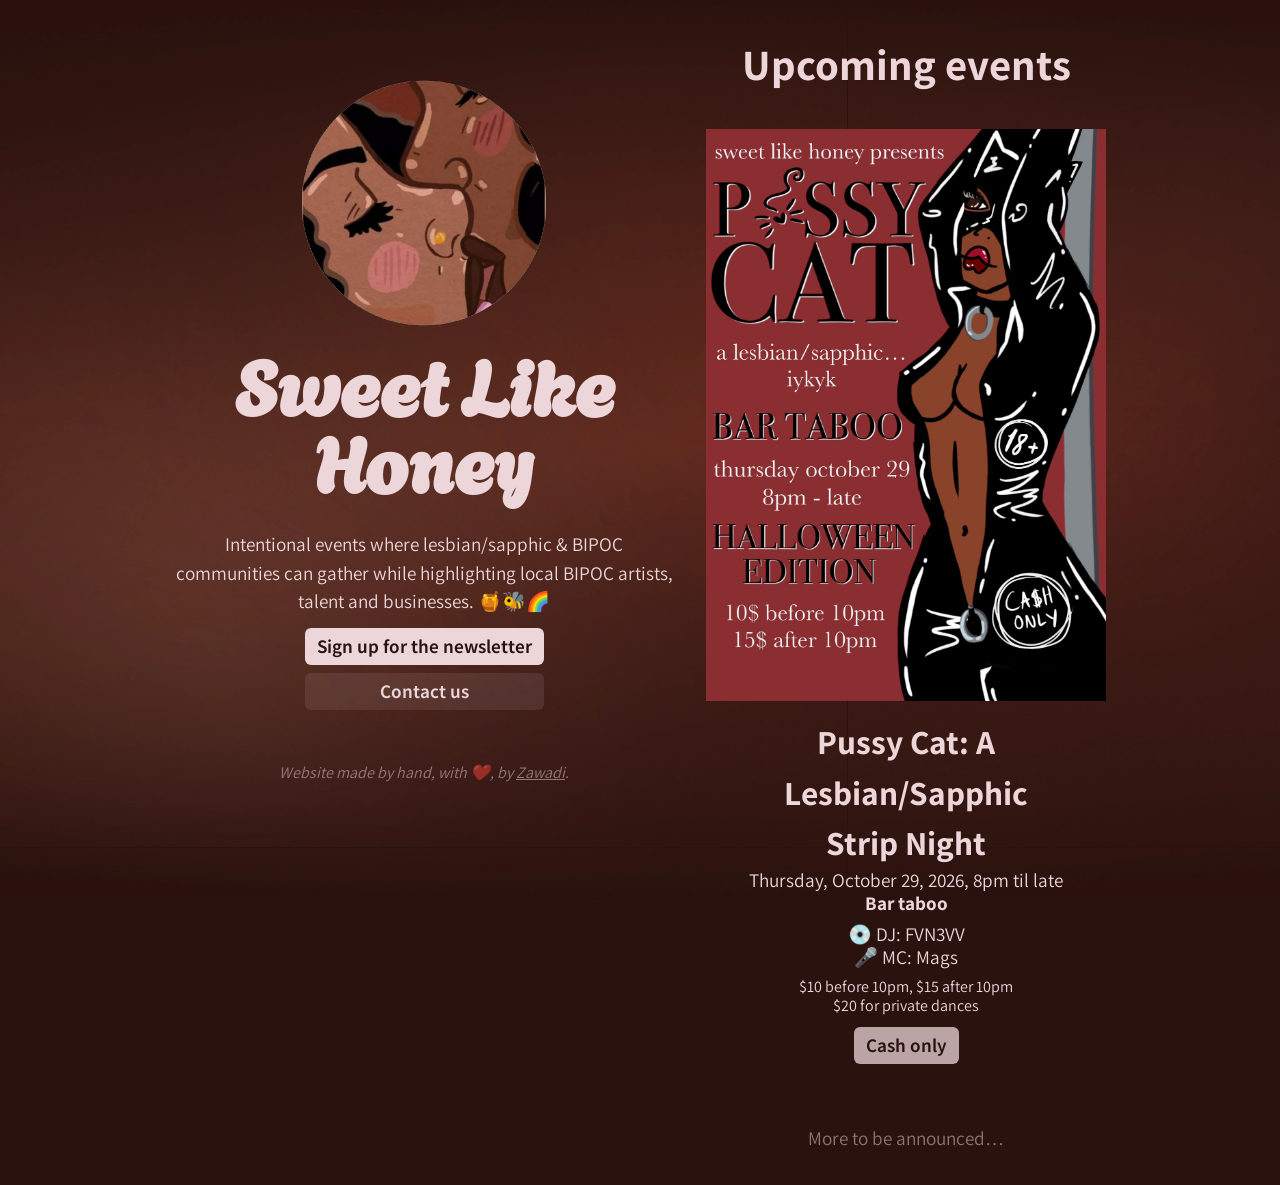
<file: index.html>
<!doctype html>
<html>
  <head>
    <meta charset="UTF-8" />
    <meta name="viewport" content="width=device-width, initial-scale=1.0" />

    <link rel="preload" as="style" href="josh-comeau-reset.css" />
    <link rel="preload" as="style" href="styles.css" />
    <link rel="preload" as="style" href="home.css" />

    <style>
      body {
        --white: #ecd6d9;
        --bkg-color: #2a120e;
        background-color: var(--bkg-color);
        color: var(--white);
      }
    </style>
    <link rel="stylesheet" type="text/css" href="josh-comeau-reset.css" />
    <link rel="stylesheet" type="text/css" href="styles.css" />
    <link rel="stylesheet" type="text/css" href="home.css" />

    <link rel="icon" href="/favicon.ico" sizes="32x32" />

    <title>Sweet Like Honey</title>
    <meta
      name="description"
      content="Intentional events where lesbian/sapphic & BIPOC communities can gather while highlighting local BIPOC artists, talent and businesses. 🍯🐝🌈"
    />

    <meta property="og:url" content="https://sweetlikehoneymtl.com" />
    <meta property="og:type" content="website" />
    <meta property="og:title" content="Sweet Like Honey" />
    <meta
      property="og:description"
      content="Intentional events where lesbian/sapphic & BIPOC communities can gather while highlighting local BIPOC artists, talent and businesses. 🍯🐝🌈"
    />
    <meta
      property="og:image"
      content="https://sweetlikehoneymtl.com/site_preview.png"
    />

    <meta name="twitter:card" content="summary_large_image" />
    <meta property="twitter:domain" content="sweetlikehoneymtl.com" />
    <meta property="twitter:url" content="https://sweetlikehoneymtl.com" />
    <meta name="twitter:title" content="Sweet Like Honey" />
    <meta
      name="twitter:description"
      content="Intentional events where lesbian/sapphic & BIPOC communities can gather while highlighting local BIPOC artists, talent and businesses. 🍯🐝🌈"
    />
    <meta
      name="twitter:image"
      content="https://sweetlikehoneymtl.com/site_preview.png"
    />
  </head>
  <body>
    <div class="heroSection">
      <div class="logo">
        <img id="heroImage" src="SLH Logo.png" />
        <h1>Sweet Like Honey</h1>
      </div>
      <p>
        Intentional events where lesbian/sapphic & BIPOC communities can gather
        while highlighting local BIPOC artists, talent and businesses. 🍯🐝🌈
      </p>
      <div class="buttons">
        <a class="button" href="/newsletter">
          <span>Sign up for the newsletter</span></a
        >
        <a
          class="button secondary"
          href="mailto:contact@sweetlikehoneymtl.com?subject=%F0%9F%92%8C%20Contact%20request"
          ><span>Contact us</span></a
        >
      </div>
      <footer class="desktopFooter">
        <p class="author">
          <small>
            Website made by hand, with
            <span role="img" aria-label="love">❤️</span>, by
            <a
              rel="noopener noreferrer"
              target="_blank"
              href="https://zawadi.world"
              >Zawadi</a
            >.
          </small>
        </p>
      </footer>
    </div>
    <main>
      <h2 id="upcomingEventsTitle">Upcoming events</h2>

      <div class="posters">
        <!--<article>
          <div class="carousel">
            <img
              src="posters/26-09-06_hoochieland/main.jpg"
              alt="Sweet Like Honey presents: Hoochieland: Birthday Bash. Sunday September 6, 2026, 8pm - 1am, Ausgang Plaza, 6524 rue St-Hubert, Montreal, QC, H2S 2M3"
            />
            <img
              src="posters/26-09-06_hoochieland/dj_ekitwanda.jpg"
              alt="Featured DJ: Ekitwanda"
            />
            <img
              src="posters/26-09-06_hoochieland/dj_dez.jpg"
              alt="Featured DJ: Dez"
            />
            <img
              src="posters/26-09-06_hoochieland/dj_too.jpg"
              alt="Featured DJ: Too"
            />
            <img
              src="posters/26-09-06_hoochieland/spicy_baby_tattoo.jpg"
              alt="Featured vendor: Spicy Baby Tattoo"
            />
            <img
              src="posters/26-09-06_hoochieland/mom_douce.jpg"
              alt="Featured vendor: Mom Douce. This vendor will be selling Haitian plates of food."
            />
            <img
              src="posters/26-09-06_hoochieland/competitions.jpg"
              alt="Competitions: Best Dressed at 10:15pm, Twerk Competitions at 11:30pm"
            />
            <img
              src="posters/26-09-06_hoochieland/moodboard_1.jpg"
              alt="Moodboard 1"
            />
            <img
              src="posters/26-09-06_hoochieland/moodboard_2.jpg"
              alt="Moodboard 2"
            />
            <img
              src="posters/26-09-06_hoochieland/moodboard_3.jpg"
              alt="Moodboard 3"
            />
            <img
              src="posters/26-09-06_hoochieland/moodboard_4.jpg"
              alt="Moodboard 4"
            />
          </div>
          <div class="eventDescription">
            <h4>Hoochieland</h4>
            <p>
              <span>Sunday, September 6, 2026, 8pm - 1am</span>
              <span>Ausgang Plaza</span>
              <span>6524 rue St-Hubert, Montréal, QC, H2S 2M3</span>
            </p>
            <a
              class="button"
              rel="noopener noreferrer"
              target="_blank"
              href="https://lepointdevente.com/billets/xd0260906001"
              ><span>Buy a ticket</span></a
            >
          </div>
        </article>-->

        <!--<article>
          <img
            src="posters/26-09-12_we_outside.jpg"
            alt='Sweet Like Honey and The Pull Up present: "We Outside!": A Black Queer Gathering. Saturday September 12, 2026, 1:30pm - 6pm, Parc Lafontaine'
          />
          <div class="eventDescription">
            <h4>&quot;We Outside!&quot;</h4>
            <p>
              <span>Saturday, September 12, 2026, 1:30pm-6pm</span>
              <span>Parc Lafontaine</span>
              <small>(Pin will be dropped the day of)</small>
            </p>
            <button disabled class="button">
              <span>FREE</span>
            </button>
          </div>
        </article>-->

        <!--<article>
          <img
            src="posters/26-09-17_uncensored_strip_night.png"
            alt='Sweet Like Honey presents "UNCENSORED": A Lesbian/Sapphic Strip Club Night. Thursday, September 17, 2026, 8pm til late @ Bar Taboo. $10 before 10pm, $15 after.'
          />
          <div class="eventDescription">
            <h4>UNCENSORED: A Lesbian/Sapphic Strip Club Night</h4>
            <p>
              <span>Thursday, September 17, 2026, 8pm til late</span>
              <span>Bar taboo</span>
              <small>$10 before 10pm, $15 after</small>
              <small>$20 for private dances</small>
            </p>
            <button disabled class="button">
              <span>Cash only</span>
            </button>
          </div>
        </article>-->

        <!--<article>
          <img
            src="posters/26-10-02_party_like_a_rockstar.png"
            alt="Sweet Like Honey presents PARTY LIKE A ROCKSTAR. Friday, October 2, 2026, 10pm - 3am @ Club DD's. $10 / PWYC."
          />
          <div class="eventDescription">
            <h4>PARTY LIKE A ROCKSTAR</h4>
            <p>
              <span>Friday, October 2, 2026, 10pm - 3am</span>
              <span>Club DD's</span>
              <small>$10 / PWYC</small>
            </p>
            <a
              class="button"
              rel="noopener noreferrer"
              target="_blank"
              href="https://www.eventbrite.ca/e/sweet-like-honey-presents-party-like-a-rockstar-tickets-2002541861615?aff=oddtdtcreator"
              ><span>Buy a ticket</span></a
            >
          </div>
        </article>-->

        <!--<article id="give_em_hell_kiki_ball">
          <img
            src="posters/26-10-11_give_em_hell_kiki_ball/1. Main poster.png"
            alt="Sweet Like Honey present Give 'Em Hell Kiki Ball: Sunday, October 11, 2026. Doors at 4pm, LSS at 5pm @ Ausgang Plaza 6524 rue St-Hubert, Montréal"
          />
          <div class="carousel">
            <img
              src="posters/26-10-11_give_em_hell_kiki_ball/1. Main poster.png"
              alt="Sweet Like Honey present Give 'Em Hell Kiki Ball: Sunday, October 11, 2026. Doors at 4pm, LSS at 5pm @ Ausgang Plaza 6524 rue St-Hubert, Montréal"
            />
            <img
              src="posters/26-10-11_give_em_hell_kiki_ball/2. More details.png"
              alt="Commentators: Moonstar PinkLady, Silk PinkLady. DJ: Moon 007. $25 Spectators, $20 Community, $15 Walkers, Free for FQ. Nails Affair, Face, Realness, Beginners' Performance, Beginners' Runway, Body, Lip Sync, Intermission, Bazaar, Fashion Killa, Commentator vs Commentator, Performance, Runway, Sex Siren"
            />
            <img
              src="posters/26-10-11_give_em_hell_kiki_ball/3. Nails Affair.png"
              alt="Nails Affair. In the Roman Catholic tradition, the first known murder was the murder of Abel by the hands of his brother, Cain. Convince the judges that there might be a twist to the story. As they say — caught red handed! Bring it with your nails as the weapons."
            />
            <img
              src="posters/26-10-11_give_em_hell_kiki_ball/4. Face.png"
              alt="Face. “Your heart became proud on account of your beauty, and you corrupted your wisdom because of your splendor. So I threw you to the earth.” Ezekiel 28:17. Bring it as a fallen angel."
            />
            <img
              src="posters/26-10-11_give_em_hell_kiki_ball/5. Realness.png"
              alt="Realness. Before the fall, there was Paradise. Step into the Garden of Eden and show us the innocence, simplicity and divine beauty of the first humans before their descent from paradise. Bring it as Adam, Eve or your own interpretation of the first inhabitants of Eden. Can you make us believe you were truly made for Paradise?"
            />
            <img
              src="posters/26-10-11_give_em_hell_kiki_ball/6. Beginners' Performance.png"
              alt="Beginners' Performance. You’ve been through the valley of the shadow of death, gone to hell and made it back. Bring it as in a burnt and charred look. Can you vogue through the night when you’re already burnt out..?"
            />
            <img
              src="posters/26-10-11_give_em_hell_kiki_ball/7. Beginners' Runway.png"
              alt="Beginners' Runway. You’ve been lazy in life and your punishment is to keep it pumping. Bring it in loungewear."
            />
            <img
              src="posters/26-10-11_give_em_hell_kiki_ball/8. Body.png"
              alt="Body. “The apostles believe in Jesus Christ who was conceived by the Holy Spirit was crucified, died and was buried” Bring it as Jesus’ final look before his descent into hell and rose again."
            />
            <img
              src="posters/26-10-11_give_em_hell_kiki_ball/9. Lip Sync.png"
              alt="Lip Sync. Harpies work under the Gods to punish the ones who’ve offended them or have committed unspeakable acts. Bring it with a song to vocalize your anger, show us that you can drag a bitch straight to hell with the power of your words."
            />
            <img
              src="posters/26-10-11_give_em_hell_kiki_ball/10. Bazaar.png"
              alt="Bazaar. Cerebus is described as the monstrous watchdog of the underworld who diligently served his master, the ruler of hell. After millenia, he needs a break. Bring it as his successor, the new guardian of the gates of hell."
            />
            <img
              src="posters/26-10-11_give_em_hell_kiki_ball/11. Fashion Killa.png"
              alt="Fashion Killa. “Opulence! you own everything.” – Junior LaBeija. Greed is a deadly sin. More is more and there’s no such thing as enough. Dive into the extravagance. Bring it with an excess of accessories."
            />
            <img
              src="posters/26-10-11_give_em_hell_kiki_ball/12. Commentator vs Commentator.png"
              alt="Commentator vs Commentator. Exorcisms have been performed for thousands of years. The girls are POSSESSED, it is your task to make sure no demons is left standing in your vicinity. Bring it with a chant to cast away the most sinister spirits."
            />
            <img
              src="posters/26-10-11_give_em_hell_kiki_ball/13. Performance.png"
              alt="Performance. The holy water was splashed, the prayers were read, and your physical body is fighting to save your soul. Bring it as a person in the midst of an exorcism. Tell us the story of the demon on its way out."
            />
            <img
              src="posters/26-10-11_give_em_hell_kiki_ball/14. Runway.png"
              alt="Runway. Death walks among us. You are now tasked to collect the souls of the damned. Show us how you’d escort a sinner out of this world and into the afterlife. Bring it as the Grim Reaper and pump to collect your next target."
            />
            <img
              src="posters/26-10-11_give_em_hell_kiki_ball/15. Sex Siren.png"
              alt="Sex siren. You made a vow… and still chose temptation. Tag team with a member of another House and give us the ultimate forbidden affair. Secret lovers, stolen glances, betrayal, jealousy and sinful chemistry! Bring it with the kind of temptation that could send you straight to the Second Circle of Hell."
            />
            <img
              src="posters/26-10-11_give_em_hell_kiki_ball/16. Call for sponsors.png"
              alt="Call for sponsors. All categories are open for sponsors! (cash or gifts). Reach out to contact@sweetlikehoneymtl.com"
            />
          </div>
          <div class="eventDescription">
            <h4>Give 'Em Hell Kiki Ball</h4>
            <p>
              <span>Sunday, October 11, 2026</span>
              <span>Ausgang Plaza</span>
              <small>$25 Spectators</small>
              <small>$20 Community</small>
              <small>$15 Walkers</small>
              <small>Free for FQ</small>
            </p>

            <div class="buttons">
              <a class="button" href="./give-em-hell/"
                ><span>Enter the gates</span></a
              >
            </div>
          </div>
        </article>-->

        <!--<article>
          <img
            src="posters/26-10-18_working_gxrls_caberet_show.png"
            alt="Sweet Like Honey presents Working Gxrls Cabaret Show. Sunday October 18, 2026, Doors at 7pm, Showtime at 8pm @ Ausgang Plaza"
          />
          <div class="eventDescription">
            <h4>Working Gxrls Cabaret Show</h4>
            <p>
              <span>Sunday, October 18, 2026</span>
              <span>Ausgang Plaza</span>
              <small>Doors - 7pm</small>
              <small>Showtime - 8pm</small>
            </p>
            <a
              class="button"
              rel="noopener noreferrer"
              target="_blank"
              href="https://lepointdevente.com/billets/xd0261018001?lang=fr"
            >
              <span>Tickets</span>
            </a>
          </div>
        </article>-->

        <!--<article>
          <div class="carousel">
            <img
              src="posters/26-10-24_honeyween/main.jpg"
              alt="Sweet Like Honey presents Honeyween. Saturday, October 24, 2026 @ Ausgang Plaza, 10pm to 3am."
            />
            <img
              src="posters/26-10-24_honeyween/dj_ms_baby.jpg"
              alt="Featured DJ: Ms. Baby"
            />
            <img
              src="posters/26-10-24_honeyween/dj_adia_paris.jpg"
              alt="Featured DJ: Adia Paris"
            />
            <img
              src="posters/26-10-24_honeyween/dj_fvn3vv.jpg"
              alt="Featured DJ: FVN3VV"
            />
          </div>
          <div class="eventDescription">
            <h4>Honeyween</h4>
            <p>
              <span>Saturday, October 24, 2026</span>
              <span>Ausgang Plaza</span>
              <span>10pm - 3am</span>
              <span>Come dressed, there's a Best Costume contest!</span>
            </p>
            <a
              class="button"
              rel="noopener noreferrer"
              target="_blank"
              href="https://lepointdevente.com/billets/xd0261019001?lang=fr"
            >
              <span>Tickets</span>
            </a>
          </div>
        </article>-->

        <article>
          <img
            src="posters/26-10-29_pussy_cat_strip_night.jpg"
            alt="Sweet Like Honey presents Pussy Cat: A Lesbian/Sapphic Strip Night. HALLOWEEN EDITION. Thursday, October 29, 2026, 8pm til late @ Bar Taboo. $10 before 10pm, $15 after 10pm."
          />
          <div class="eventDescription">
            <h4>Pussy Cat: A Lesbian/Sapphic Strip Night</h4>
            <p>
              <span>Thursday, October 29, 2026, 8pm til late</span>
              <span><strong>Bar taboo</strong></span>

              <span style="margin-top: 8px"
                ><span role="img" aria-label="DJ">💿</span> DJ: FVN3VV</span
              >
              <span><span role="img" aria-label="MC">🎤</span> MC: Mags</span>

              <small style="margin-top: 8px"
                >$10 before 10pm, $15 after 10pm</small
              >
              <small>$20 for private dances</small>
            </p>
            <button disabled class="button">
              <span>Cash only</span>
            </button>
          </div>
        </article>
      </div>
    </main>
    <footer class="mobileFooter">
      <p class="author">
        Website made by hand, with
        <span role="img" aria-label="love">❤️</span>, by
        <a rel="noopener noreferrer" target="_blank" href="https://zawadi.world"
          >Zawadi</a
        >.
      </p>
    </footer>
  </body>
</html>
</file>
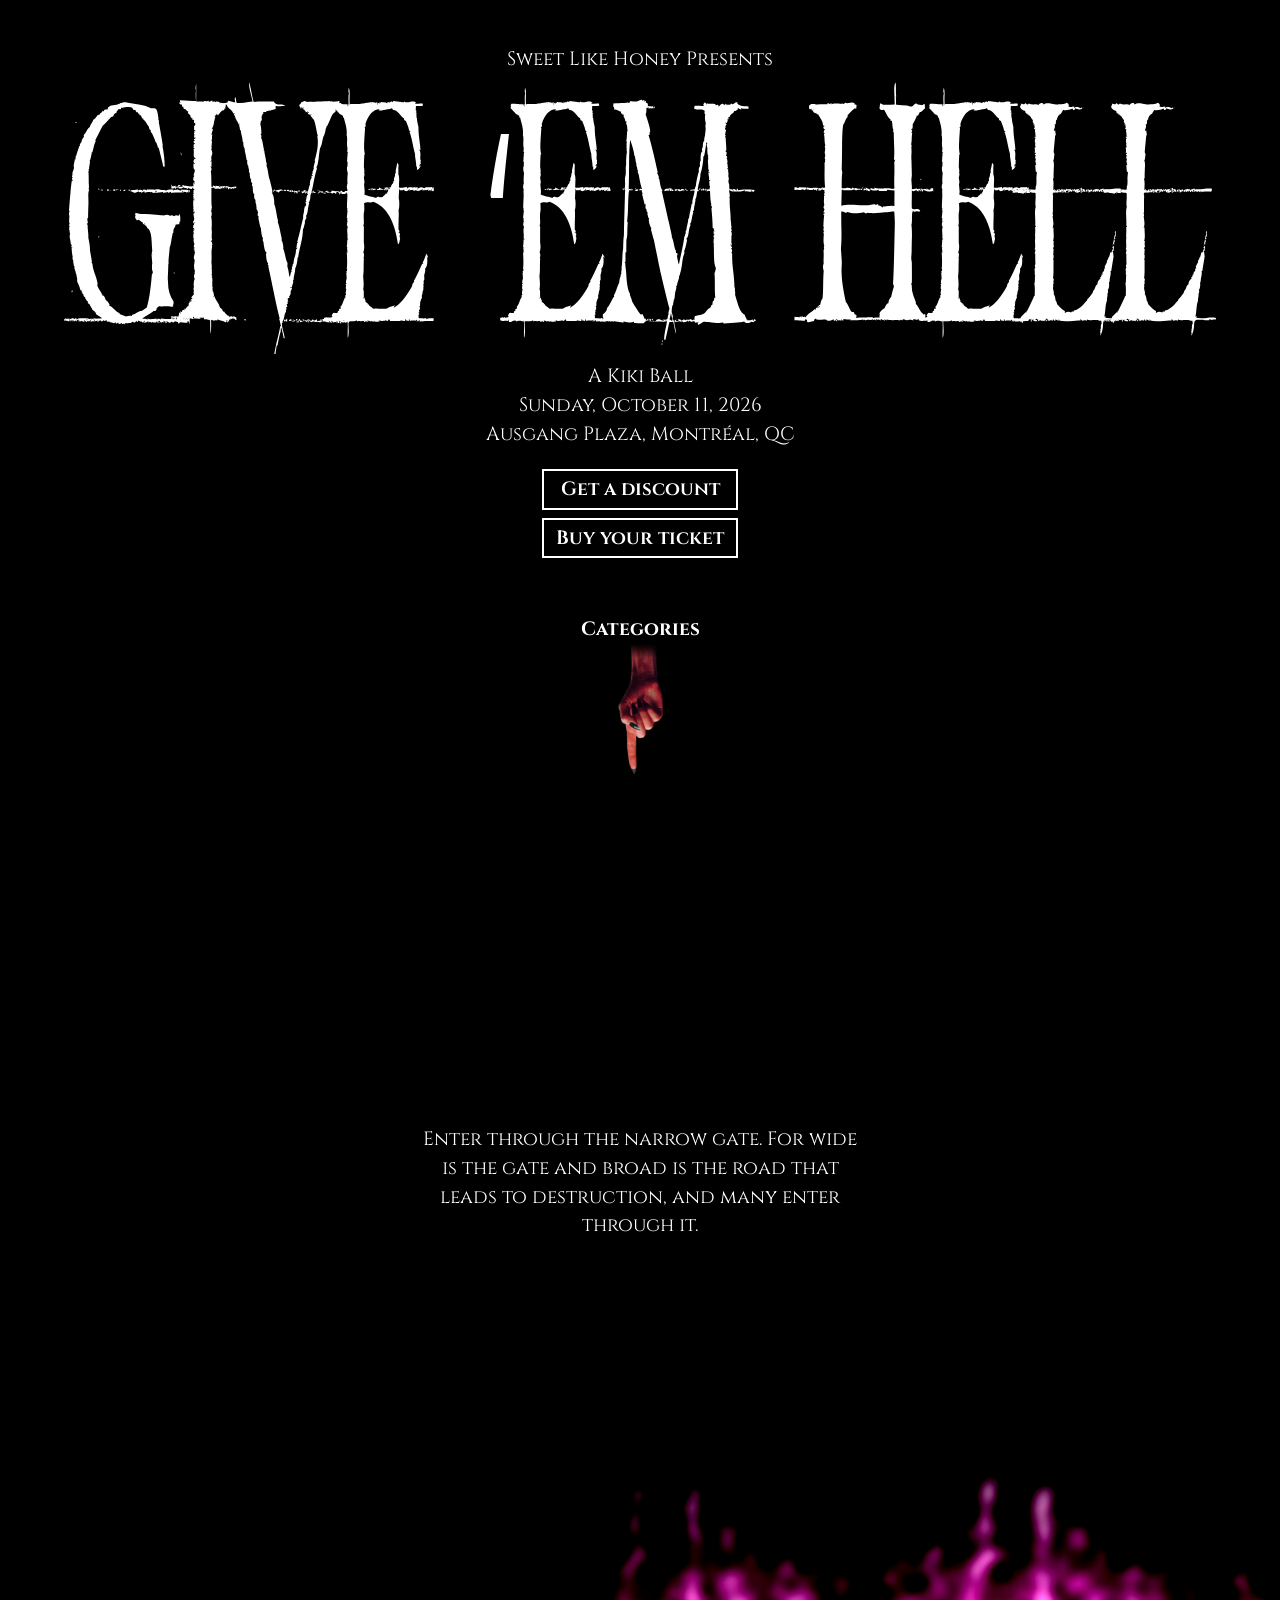
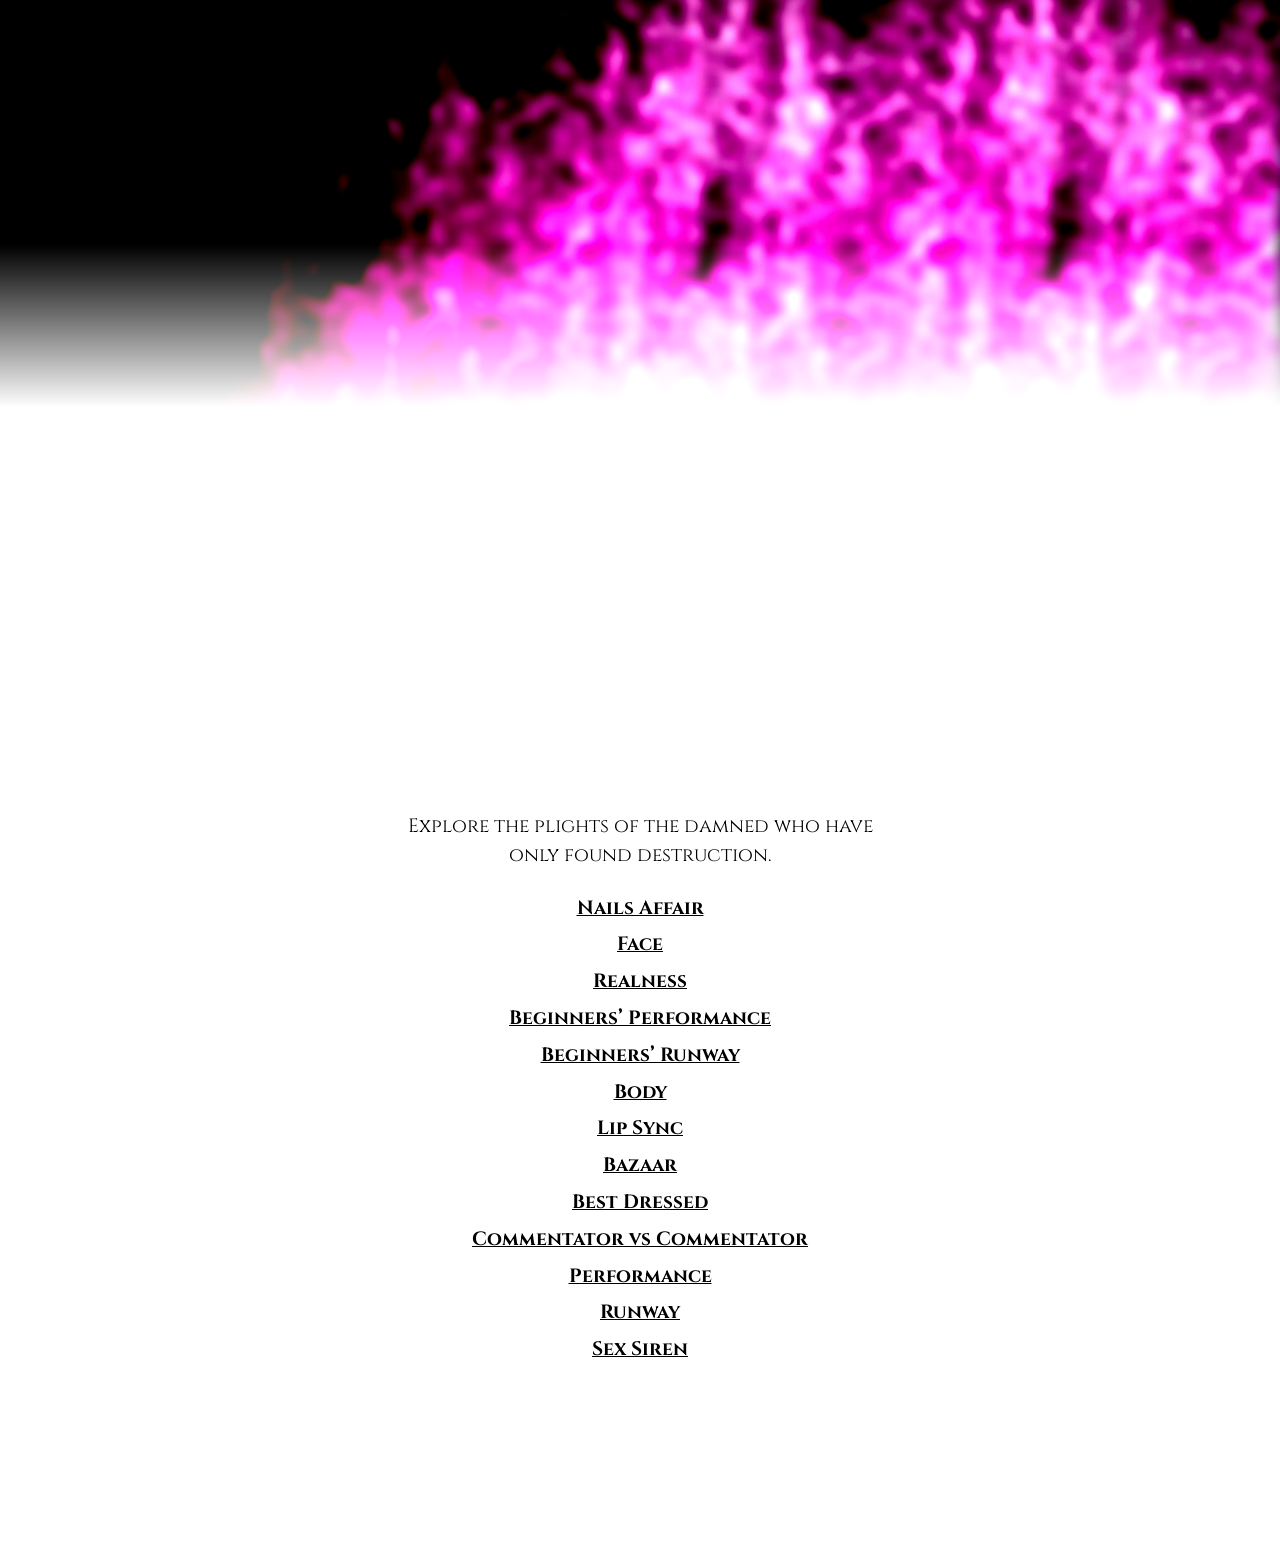
<file: give-em-hell/index.html>
<!doctype html>
<html>
  <head>
    <meta charset="UTF-8" />
    <meta name="viewport" content="width=device-width, initial-scale=1.0" />

    <link rel="preload" as="style" href="../josh-comeau-reset.css" />
    <link rel="preload" as="style" href="hellstyles.css" />
    <link rel="preload" as="style" href="main_page.css" />

    <style>
      body {
        --white: #ffffff;
        --bkg-color: #000000;

        background-color: var(--bkg-color);
        color: var(--white);
      }
    </style>
    <link rel="stylesheet" type="text/css" href="../josh-comeau-reset.css" />
    <link rel="stylesheet" type="text/css" href="hellstyles.css" />
    <link rel="stylesheet" type="text/css" href="main_page.css" />

    <link rel="icon" href="./favicon.ico" sizes="32x32" />

    <title>Give &apos;Em Hell Kiki Ball</title>
    <meta
      name="description"
      content="You’re all summoned to our FIRST EVER OTY Ball! 😈 The gates of hell are open. Will you make it HOT or burn to a crisp? ☠️ Judgement day calls."
    />

    <meta
      property="og:url"
      content="https://sweetlikehoneymtl.com/give-em-hell/"
    />
    <meta property="og:type" content="website" />
    <meta property="og:title" content="Give 'Em Hell Kiki Ball" />
    <meta
      property="og:description"
      content="You’re all summoned to our FIRST EVER OTY Ball! 😈 The gates of hell are open. Will you make it HOT or burn to a crisp? ☠️ Judgement day calls."
    />
    <meta
      property="og:image"
      content="https://sweetlikehoneymtl.com/give-em-hell/site_preview.png"
    />

    <meta name="twitter:card" content="summary_large_image" />
    <meta property="twitter:domain" content="sweetlikehoneymtl.com" />
    <meta
      property="twitter:url"
      content="https://sweetlikehoneymtl.com/give-em-hell/"
    />
    <meta name="twitter:title" content="Give 'Em Hell Kiki Ball" />
    <meta
      name="twitter:description"
      content="You’re all summoned to our FIRST EVER OTY Ball! 😈 The gates of hell are open. Will you make it HOT or burn to a crisp? ☠️ Judgement day calls."
    />
    <meta
      name="twitter:image"
      content="https://sweetlikehoneymtl.com/give-em-hell/site_preview.png"
    />
  </head>
  <body>
    <div class="heroArea">
      <div class="heroSection">
        <span>Sweet Like Honey Presents</span>
        <img src="./hero_title.svg" />
        <span>A Kiki Ball</span>
      </div>
      <div class="ticketsAndInfoSection">
        <p class="dateAndLocation">
          Sunday, October 11, 2026<br />
          Ausgang Plaza, Montréal, QC
        </p>
        <div class="buttons">
          <a
            class="button"
            rel="noopener noreferrer"
            target="_blank"
            href="https://docs.google.com/forms/d/e/1FAIpQLScORpeq3m3k2UsPwRKJqea0tOYUh-a4WQa7qOoOyMRgA3a89A/viewform"
            ><span>Get a discount</span></a
          >
          <a
            class="button"
            rel="noopener noreferrer"
            target="_blank"
            href="https://lepointdevente.com/billets/xd0260908002"
            ><span>Buy your ticket</span></a
          >
        </div>
      </div>

      <button id="descendButton">
        <span>Categories</span>
        <img class="pointingHand" src="./devil_hand.png" />
      </button>
    </div>
    <div class="flamesArea">
      <!--
        Credit to Simon Goellner for this flame effect. I most definitely could not come up with this on my own. -Zawadi

        Codepen: https://codepen.io/simeydotme/pen/PoyzbPM
        GitHub: https://github.com/simeydotme
      -->

      <p class="verse">
        Enter through the narrow gate. For wide is the gate and broad is the
        road that leads to destruction, and many enter through it.
      </p>
    </div>
    <div class="whiteBkg">
      <div id="categories" class="categoryArea">
        <p class="verse">
          Explore the plights of the damned who have only found destruction.
        </p>
        <nav id="categoryLinks"></nav>
      </div>
    </div>

    <script type="module" src="./index.js"></script>
  </body>
</html>
</file>
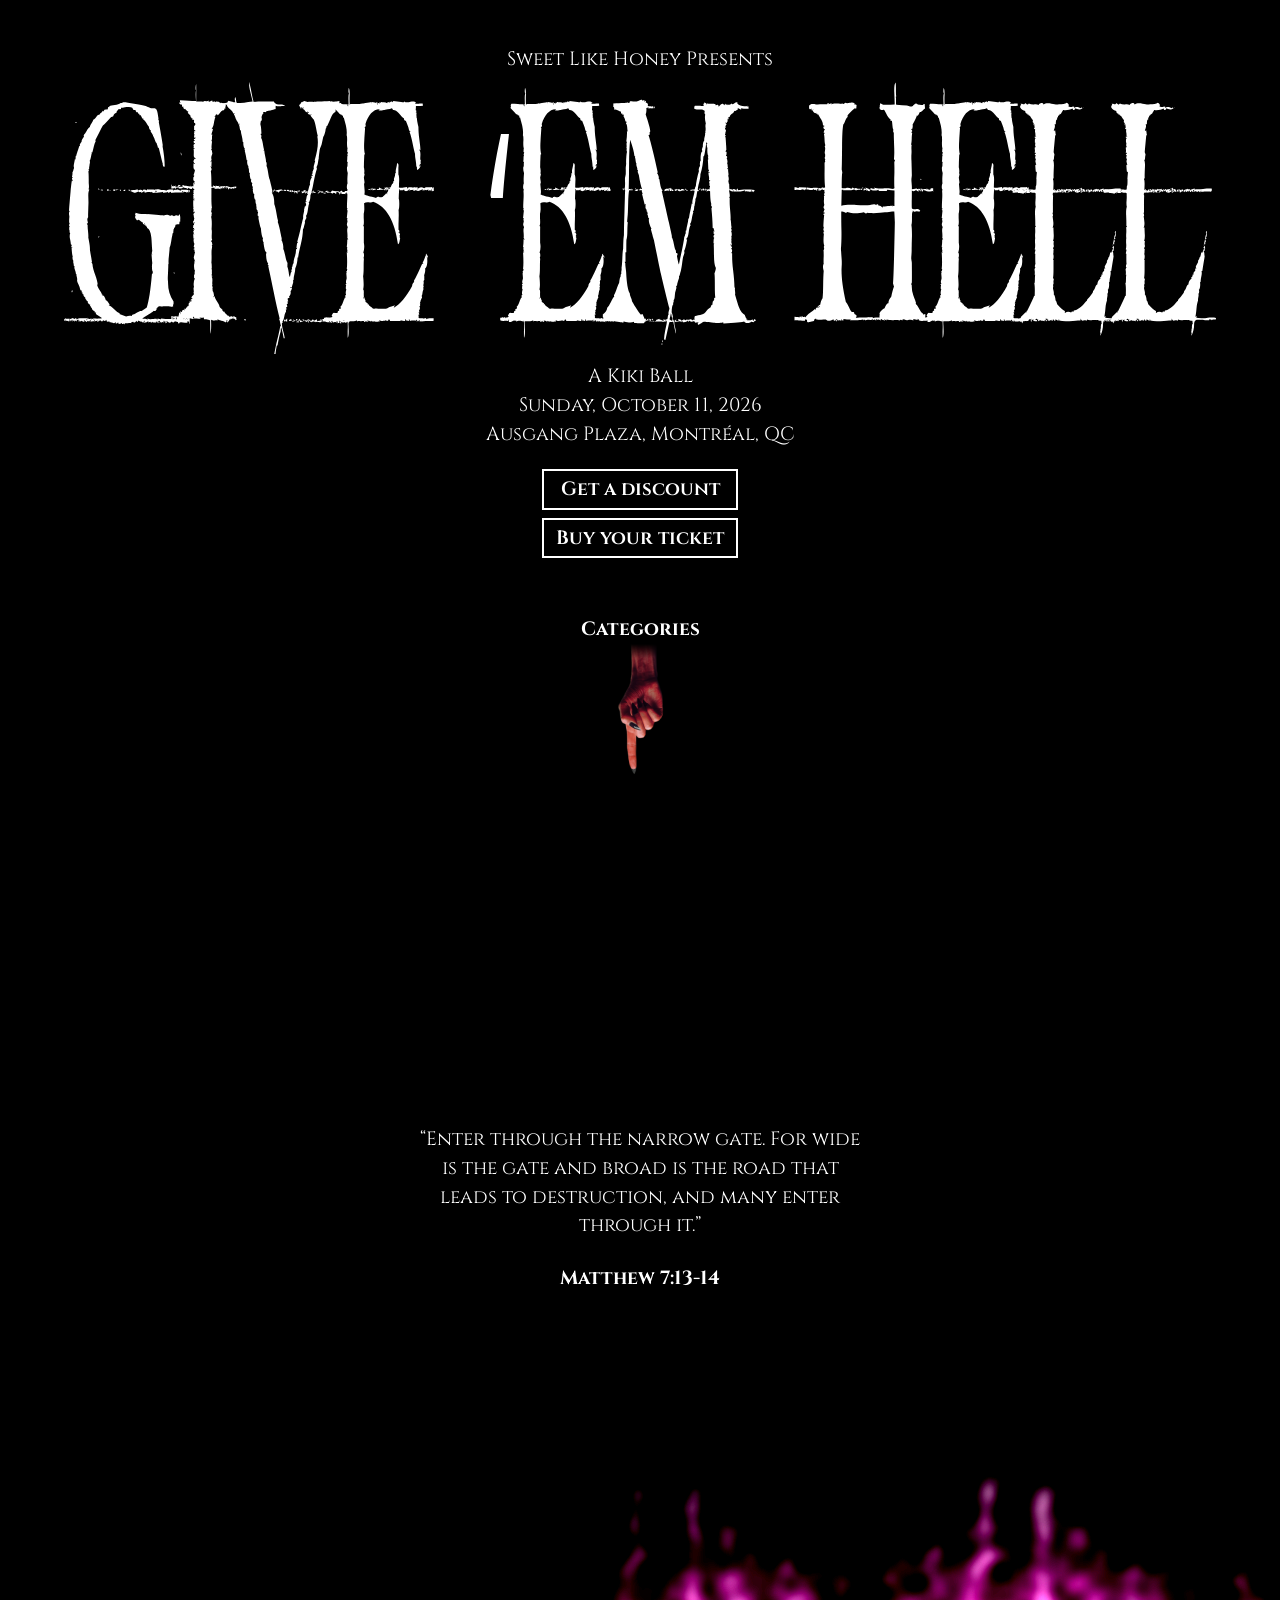
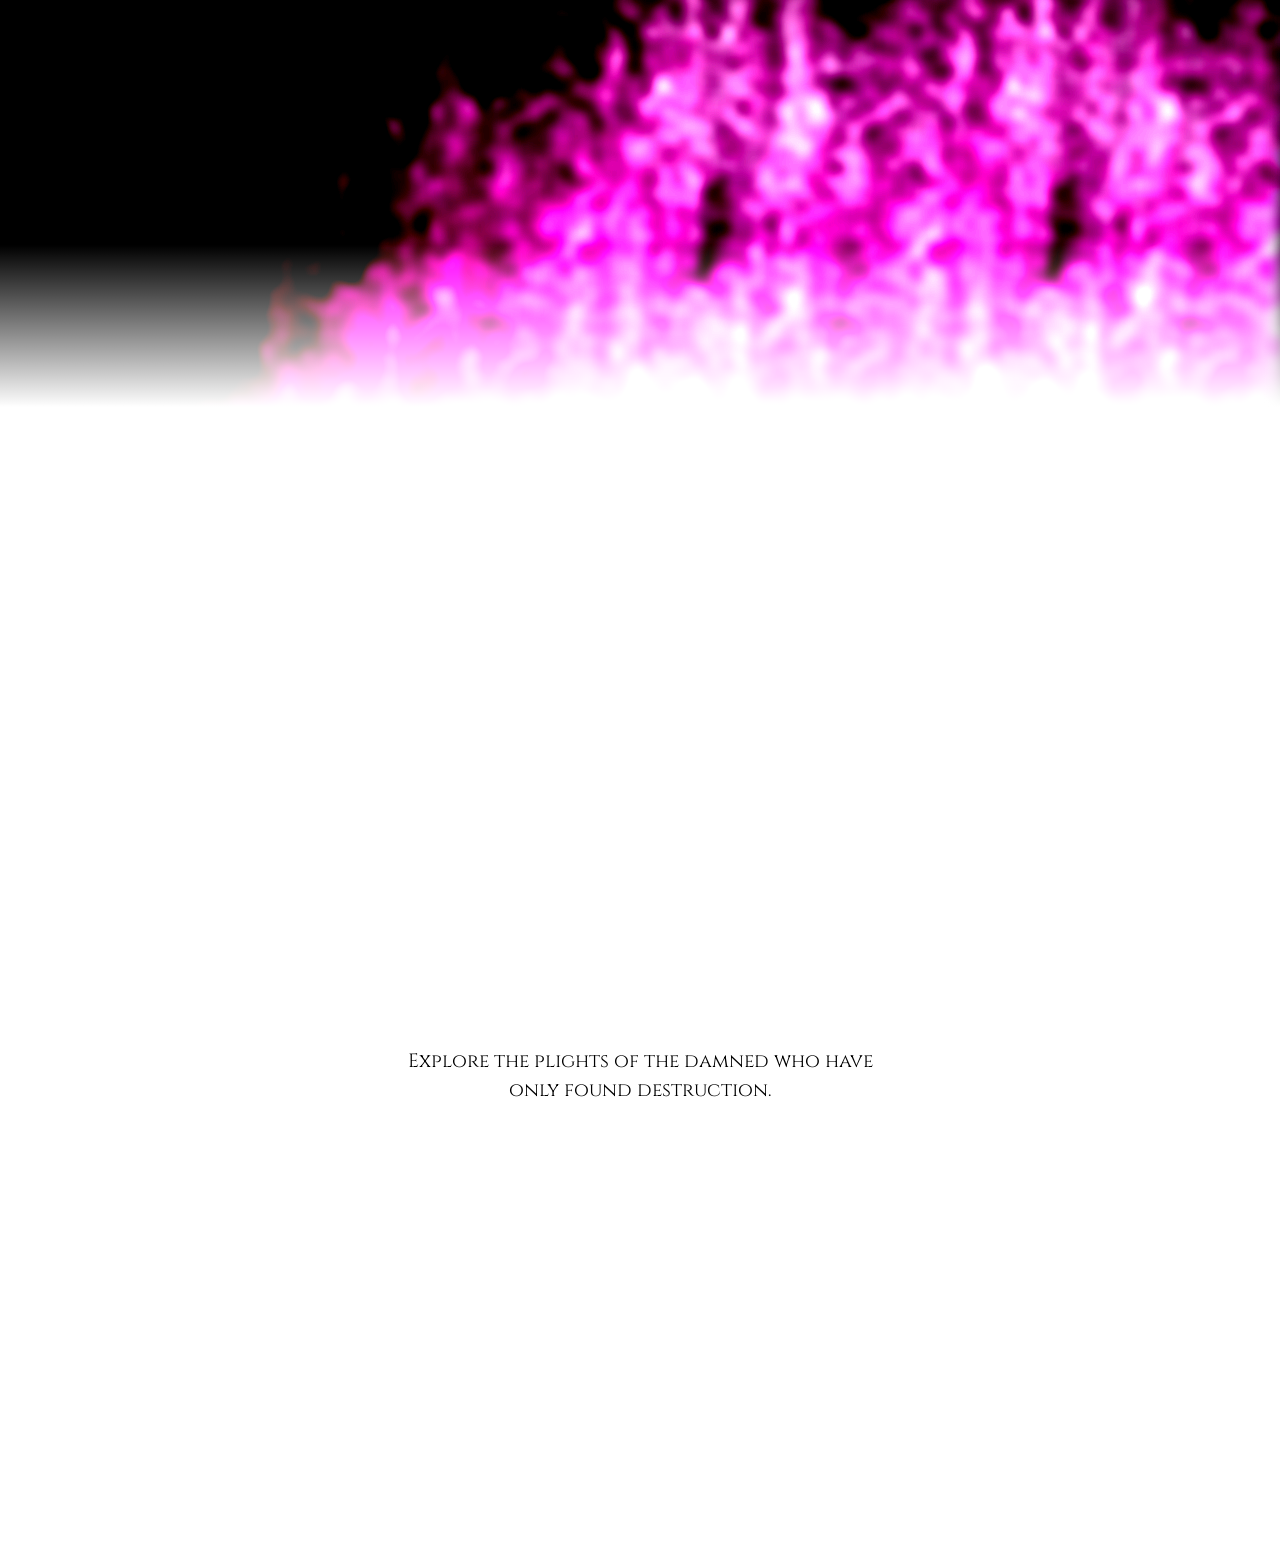
<file: giveemhell/index.html>
<!doctype html>
<html>
  <head>
    <meta charset="UTF-8" />
    <meta name="viewport" content="width=device-width, initial-scale=1.0" />

    <link rel="preload" as="style" href="../josh-comeau-reset.css" />
    <link rel="preload" as="style" href="hellstyles.css" />
    <link rel="preload" as="style" href="hero_page.css" />

    <style>
      body {
        --white: #ffffff;
        --bkg-color: #000000;

        background-color: var(--bkg-color);
        color: var(--white);
      }
    </style>
    <link rel="stylesheet" type="text/css" href="../josh-comeau-reset.css" />
    <link rel="stylesheet" type="text/css" href="hellstyles.css" />
    <link rel="stylesheet" type="text/css" href="hero_page.css" />

    <link rel="icon" href="../favicon.ico" sizes="32x32" />

    <title>Give &apos;Em Hell Kiki Ball</title>
    <meta
      name="description"
      content="You’re all summoned to our FIRST EVER OTY Ball! 😈 The gates of hell are open. Will you make it HOT or burn to a crisp? ☠️ Judgement day calls."
    />

    <meta
      property="og:url"
      content="https://sweetlikehoneymtl.com/giveemhell"
    />
    <meta property="og:type" content="website" />
    <meta property="og:title" content="Give 'Em Hell Kiki Ball" />
    <meta
      property="og:description"
      content="You’re all summoned to our FIRST EVER OTY Ball! 😈 The gates of hell are open. Will you make it HOT or burn to a crisp? ☠️ Judgement day calls."
    />
    <meta
      property="og:image"
      content="https://sweetlikehoneymtl.com/site_preview.png"
    />

    <meta name="twitter:card" content="summary_large_image" />
    <meta property="twitter:domain" content="sweetlikehoneymtl.com" />
    <meta
      property="twitter:url"
      content="https://sweetlikehoneymtl.com/giveemhell"
    />
    <meta name="twitter:title" content="Give 'Em Hell Kiki Ball" />
    <meta
      name="twitter:description"
      content="You’re all summoned to our FIRST EVER OTY Ball! 😈 The gates of hell are open. Will you make it HOT or burn to a crisp? ☠️ Judgement day calls."
    />
    <meta
      name="twitter:image"
      content="https://sweetlikehoneymtl.com/site_preview.png"
    />
  </head>
  <body>
    <div class="heroArea">
      <div class="heroSection">
        <span>Sweet Like Honey Presents</span>
        <img src="./hero_title.svg" />
        <span>A Kiki Ball</span>
      </div>
      <div class="ticketsAndInfoSection">
        <p class="dateAndLocation">
          Sunday, October 11, 2026<br />
          Ausgang Plaza, Montréal, QC
        </p>
        <div class="buttons">
          <a
            class="button"
            rel="noopener noreferrer"
            target="_blank"
            href="https://docs.google.com/forms/d/e/1FAIpQLScORpeq3m3k2UsPwRKJqea0tOYUh-a4WQa7qOoOyMRgA3a89A/viewform"
            ><span>Get a discount</span></a
          >
          <a
            class="button"
            rel="noopener noreferrer"
            target="_blank"
            href="https://lepointdevente.com/billets/xd0260908002"
            ><span>Buy your ticket</span></a
          >
        </div>
      </div>

      <button id="descendButton">
        <span>Categories</span>
        <img class="pointingHand" src="./devil_hand.png" />
      </button>
    </div>
    <div class="flamesArea">
      <!--
        Credit to Simon Goellner for this flame effect. I most definitely could not come up with this on my own. -Zawadi

        Codepen: https://codepen.io/simeydotme/pen/PoyzbPM
        GitHub: https://github.com/simeydotme
      -->

      <p class="verse">
        “Enter through the narrow gate. For wide is the gate and broad is the
        road that leads to destruction, and many enter through it.”
      </p>
      <p><strong>Matthew 7:13-14</strong></p>
    </div>
    <div class="whiteBkg">
      <div id="categories" class="categoryArea">
        <p class="verse">
          Explore the plights of the damned who have only found destruction.
        </p>
        <nav id="categoryLinks"></nav>
      </div>
    </div>

    <script type="module" src="./index.js"></script>
  </body>
</html>
</file>
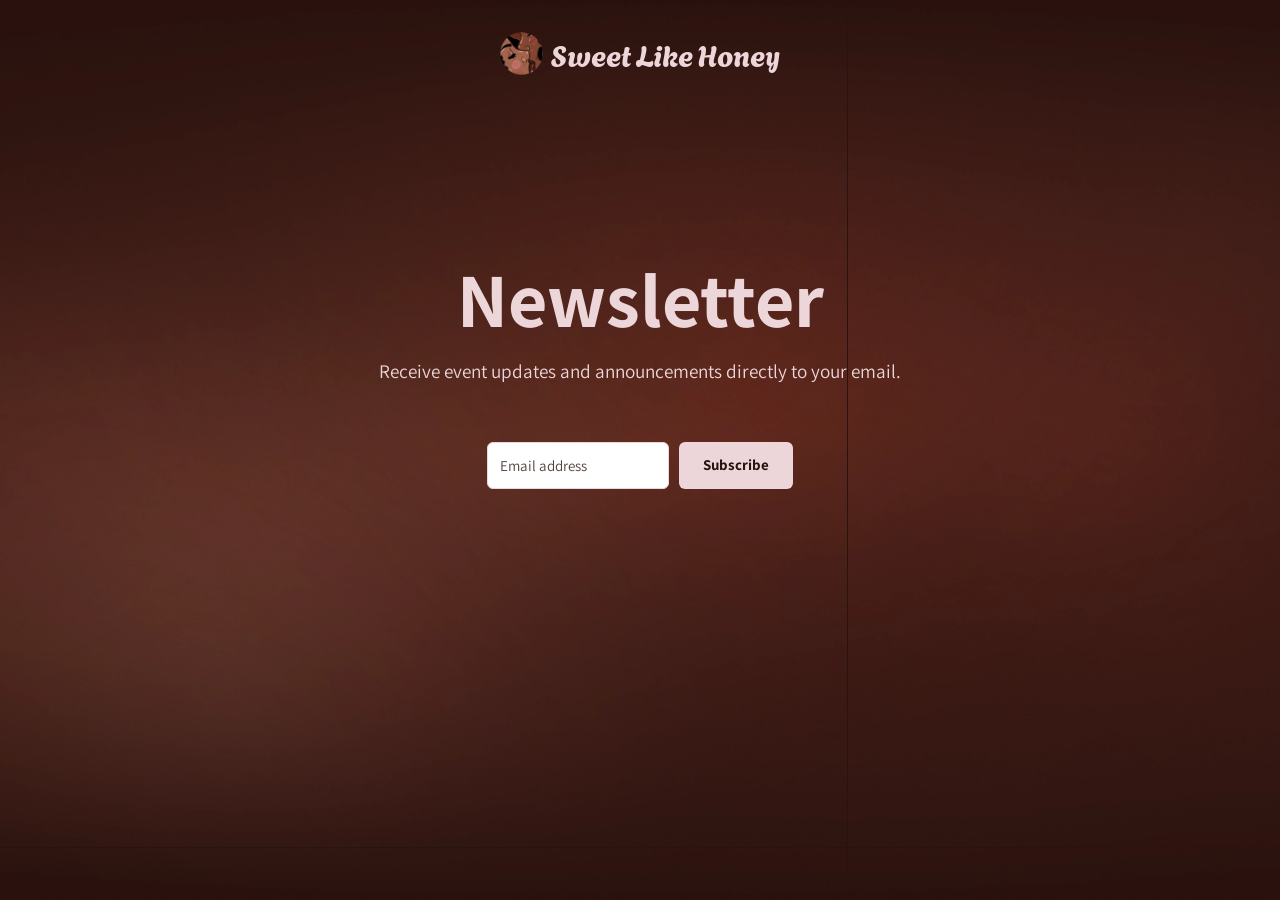
<file: newsletter.html>
<!doctype html>
<html>
  <head>
    <meta charset="UTF-8" />
    <meta name="viewport" content="width=device-width, initial-scale=1.0" />

    <link rel="preload" as="style" href="josh-comeau-reset.css" />
    <link rel="preload" as="style" href="styles.css" />
    <link rel="preload" as="style" href="newsletter.css" />

    <style>
      body {
        --white: #ecd6d9;
        --bkg-color: #2a120e;
        background-color: var(--bkg-color);
        color: var(--white);
      }
    </style>
    <link rel="stylesheet" type="text/css" href="josh-comeau-reset.css" />
    <link rel="stylesheet" type="text/css" href="styles.css" />
    <link rel="stylesheet" type="text/css" href="newsletter.css" />

    <link rel="icon" href="/favicon.ico" sizes="32x32" />

    <title>Newsletter · Sweet Like Honey</title>
    <meta
      name="description"
      content="Recieve event updates and announcements directly to your email"
    />

    <meta
      property="og:url"
      content="https://sweetlikehoneymtl.com/newsletter"
    />
    <meta property="og:type" content="website" />
    <meta property="og:title" content="Newsletter · Sweet Like Honey" />
    <meta
      property="og:description"
      content="Recieve event updates and announcements directly to your email"
    />
    <meta
      property="og:image"
      content="https://sweetlikehoneymtl.com/site_preview.png"
    />

    <meta name="twitter:card" content="summary_large_image" />
    <meta property="twitter:domain" content="sweetlikehoneymtl.com" />
    <meta
      property="twitter:url"
      content="https://sweetlikehoneymtl.com/newsletter"
    />
    <meta name="twitter:title" content="Sweet Like Honey Newsletter" />
    <meta
      name="twitter:description"
      content="Recieve event updates and announcements directly to your email"
    />
    <meta
      name="twitter:image"
      content="https://sweetlikehoneymtl.com/site_preview.png"
    />
  </head>
  <body>
    <header>
      <nav>
        <a class="headerLink" href="/">
          <img src="SLH Logo.png" />
          <span>Sweet Like Honey</span>
        </a>
      </nav>
    </header>
    <main>
      <h1>Newsletter</h1>
      <p>Receive event updates and announcements directly to your email.</p>

      <script src="https://f.convertkit.com/ckjs/ck.5.js"></script>
      <form
        action="https://app.kit.com/forms/9868218/subscriptions"
        class="seva-form formkit-form"
        method="post"
        data-sv-form="9868218"
        data-uid="eb042644d8"
        data-format="inline"
        data-version="5"
        data-options='{"settings":{"after_subscribe":{"action":"redirect","success_message":"Success! Now check your email to confirm your subscription.","redirect_url":"https://sweetlikehoneymtl.com/newsletter/confirm"},"analytics":{"google":null,"fathom":null,"facebook":null,"segment":null,"pinterest":null,"sparkloop":null,"googletagmanager":null},"modal":{"trigger":"timer","scroll_percentage":null,"timer":5,"devices":"all","show_once_every":15},"powered_by":{"show":false,"url":"https://kit.com/features/forms?utm_campaign=poweredby&amp;utm_content=form&amp;utm_medium=referral&amp;utm_source=dynamic"},"recaptcha":{"enabled":false},"return_visitor":{"action":"show","custom_content":""},"slide_in":{"display_in":"bottom_right","trigger":"timer","scroll_percentage":null,"timer":5,"devices":"all","show_once_every":15},"sticky_bar":{"display_in":"top","trigger":"timer","scroll_percentage":null,"timer":5,"devices":"all","show_once_every":15}},"version":"5"}'
        min-width="400 500 600 700 800"
      >
        <div data-style="clean">
          <ul
            class="formkit-alert formkit-alert-error"
            data-element="errors"
            data-group="alert"
          ></ul>
          <div
            data-element="fields"
            data-stacked="false"
            class="seva-fields formkit-fields"
          >
            <div class="formkit-field">
              <input
                class="formkit-input"
                name="email_address"
                style="
                  color: rgb(42, 18, 14);
                  border-color: rgb(236, 214, 217);
                  border-radius: 6px;
                  font-weight: 400;
                "
                aria-label="Email address"
                placeholder="Email address"
                required=""
                type="email"
              />
            </div>
            <button
              data-element="submit"
              class="formkit-submit formkit-submit"
              style="
                color: rgb(42, 18, 14);
                background-color: rgb(236, 214, 217);
                border-radius: 6px;
                font-weight: 700;
              "
            >
              <div class="formkit-spinner">
                <div></div>
                <div></div>
                <div></div>
              </div>
              <span class="">Subscribe</span>
            </button>
          </div>
        </div>
        <style>
          .formkit-form[data-uid="eb042644d8"] * {
            box-sizing: border-box;
          }
          .formkit-form[data-uid="eb042644d8"] {
            -webkit-font-smoothing: antialiased;
            -moz-osx-font-smoothing: grayscale;
          }
          .formkit-form[data-uid="eb042644d8"] legend {
            border: none;
            font-size: inherit;
            margin-bottom: 10px;
            padding: 0;
            position: relative;
            display: table;
          }
          .formkit-form[data-uid="eb042644d8"] fieldset {
            border: 0;
            padding: 0.01em 0 0 0;
            margin: 0;
            min-width: 0;
          }
          .formkit-form[data-uid="eb042644d8"]
            body:not(:-moz-handler-blocked)
            fieldset {
            display: table-cell;
          }
          .formkit-form[data-uid="eb042644d8"] h1,
          .formkit-form[data-uid="eb042644d8"] h2,
          .formkit-form[data-uid="eb042644d8"] h3,
          .formkit-form[data-uid="eb042644d8"] h4,
          .formkit-form[data-uid="eb042644d8"] h5,
          .formkit-form[data-uid="eb042644d8"] h6 {
            color: inherit;
            font-size: inherit;
            font-weight: inherit;
          }
          .formkit-form[data-uid="eb042644d8"] h2 {
            font-size: 1.5em;
            margin: 1em 0;
          }
          .formkit-form[data-uid="eb042644d8"] h3 {
            font-size: 1.17em;
            margin: 1em 0;
          }
          .formkit-form[data-uid="eb042644d8"] p {
            color: inherit;
            font-size: inherit;
            font-weight: inherit;
          }
          .formkit-form[data-uid="eb042644d8"] ol:not([template-default]),
          .formkit-form[data-uid="eb042644d8"] ul:not([template-default]),
          .formkit-form[data-uid="eb042644d8"]
            blockquote:not([template-default]) {
            text-align: left;
          }
          .formkit-form[data-uid="eb042644d8"] p:not([template-default]),
          .formkit-form[data-uid="eb042644d8"] hr:not([template-default]),
          .formkit-form[data-uid="eb042644d8"]
            blockquote:not([template-default]),
          .formkit-form[data-uid="eb042644d8"] ol:not([template-default]),
          .formkit-form[data-uid="eb042644d8"] ul:not([template-default]) {
            color: inherit;
            font-style: initial;
          }
          .formkit-form[data-uid="eb042644d8"] .ordered-list,
          .formkit-form[data-uid="eb042644d8"] .unordered-list {
            list-style-position: outside !important;
            padding-left: 1em;
          }
          .formkit-form[data-uid="eb042644d8"] .list-item {
            padding-left: 0;
          }
          .formkit-form[data-uid="eb042644d8"][data-format="modal"] {
            display: none;
          }
          .formkit-form[data-uid="eb042644d8"][data-format="slide in"] {
            display: none;
          }
          .formkit-form[data-uid="eb042644d8"][data-format="sticky bar"] {
            display: none;
          }
          .formkit-sticky-bar
            .formkit-form[data-uid="eb042644d8"][data-format="sticky bar"] {
            display: block;
          }
          .formkit-form[data-uid="eb042644d8"] .formkit-input,
          .formkit-form[data-uid="eb042644d8"] .formkit-select,
          .formkit-form[data-uid="eb042644d8"] .formkit-checkboxes {
            width: 100%;
          }
          .formkit-form[data-uid="eb042644d8"] .formkit-button,
          .formkit-form[data-uid="eb042644d8"] .formkit-submit {
            border: 0;
            border-radius: 5px;
            color: #ffffff;
            cursor: pointer;
            display: inline-block;
            text-align: center;
            font-size: 15px;
            font-weight: 500;
            cursor: pointer;
            margin-bottom: 15px;
            overflow: hidden;
            padding: 0;
            position: relative;
            vertical-align: middle;
          }
          .formkit-form[data-uid="eb042644d8"] .formkit-button:hover,
          .formkit-form[data-uid="eb042644d8"] .formkit-submit:hover,
          .formkit-form[data-uid="eb042644d8"] .formkit-button:focus,
          .formkit-form[data-uid="eb042644d8"] .formkit-submit:focus {
            outline: none;
          }
          .formkit-form[data-uid="eb042644d8"] .formkit-button:hover > span,
          .formkit-form[data-uid="eb042644d8"] .formkit-submit:hover > span,
          .formkit-form[data-uid="eb042644d8"] .formkit-button:focus > span,
          .formkit-form[data-uid="eb042644d8"] .formkit-submit:focus > span {
            background-color: rgba(0, 0, 0, 0.1);
          }
          .formkit-form[data-uid="eb042644d8"] .formkit-button > span,
          .formkit-form[data-uid="eb042644d8"] .formkit-submit > span {
            display: block;
            -webkit-transition: all 300ms ease-in-out;
            transition: all 300ms ease-in-out;
            padding: 12px 24px;
          }
          .formkit-form[data-uid="eb042644d8"] .formkit-input {
            background: #ffffff;
            font-size: 15px;
            padding: 12px;
            border: 1px solid #e3e3e3;
            -webkit-flex: 1 0 auto;
            -ms-flex: 1 0 auto;
            flex: 1 0 auto;
            line-height: 1.4;
            margin: 0;
            -webkit-transition: border-color ease-out 300ms;
            transition: border-color ease-out 300ms;
          }
          .formkit-form[data-uid="eb042644d8"] .formkit-input:focus {
            outline: none;
            border-color: #1677be;
            -webkit-transition: border-color ease 300ms;
            transition: border-color ease 300ms;
          }
          .formkit-form[data-uid="eb042644d8"]
            .formkit-input::-webkit-input-placeholder {
            color: inherit;
            opacity: 0.8;
          }
          .formkit-form[data-uid="eb042644d8"]
            .formkit-input::-moz-placeholder {
            color: inherit;
            opacity: 0.8;
          }
          .formkit-form[data-uid="eb042644d8"]
            .formkit-input:-ms-input-placeholder {
            color: inherit;
            opacity: 0.8;
          }
          .formkit-form[data-uid="eb042644d8"] .formkit-input::placeholder {
            color: inherit;
            opacity: 0.8;
          }
          .formkit-form[data-uid="eb042644d8"] [data-group="dropdown"] {
            position: relative;
            display: inline-block;
            width: 100%;
          }
          .formkit-form[data-uid="eb042644d8"] [data-group="dropdown"]::before {
            content: "";
            top: calc(50% - 2.5px);
            right: 10px;
            position: absolute;
            pointer-events: none;
            border-color: #4f4f4f transparent transparent transparent;
            border-style: solid;
            border-width: 6px 6px 0 6px;
            height: 0;
            width: 0;
            z-index: 999;
          }
          .formkit-form[data-uid="eb042644d8"] [data-group="dropdown"] select {
            height: auto;
            width: 100%;
            cursor: pointer;
            color: #333333;
            line-height: 1.4;
            margin-bottom: 0;
            padding: 0 6px;
            -webkit-appearance: none;
            -moz-appearance: none;
            appearance: none;
            font-size: 15px;
            padding: 12px;
            padding-right: 25px;
            border: 1px solid #e3e3e3;
            background: #ffffff;
          }
          .formkit-form[data-uid="eb042644d8"]
            [data-group="dropdown"]
            select:focus {
            outline: none;
          }
          .formkit-form[data-uid="eb042644d8"] [data-group="checkboxes"] {
            text-align: left;
            margin: 0;
          }
          .formkit-form[data-uid="eb042644d8"]
            [data-group="checkboxes"]
            [data-group="checkbox"] {
            margin-bottom: 10px;
          }
          .formkit-form[data-uid="eb042644d8"]
            [data-group="checkboxes"]
            [data-group="checkbox"]
            * {
            cursor: pointer;
          }
          .formkit-form[data-uid="eb042644d8"]
            [data-group="checkboxes"]
            [data-group="checkbox"]:last-of-type {
            margin-bottom: 0;
          }
          .formkit-form[data-uid="eb042644d8"]
            [data-group="checkboxes"]
            [data-group="checkbox"]
            input[type="checkbox"] {
            display: none;
          }
          .formkit-form[data-uid="eb042644d8"]
            [data-group="checkboxes"]
            [data-group="checkbox"]
            input[type="checkbox"]
            + label::after {
            content: none;
          }
          .formkit-form[data-uid="eb042644d8"]
            [data-group="checkboxes"]
            [data-group="checkbox"]
            input[type="checkbox"]:checked
            + label::after {
            border-color: #ffffff;
            content: "";
          }
          .formkit-form[data-uid="eb042644d8"]
            [data-group="checkboxes"]
            [data-group="checkbox"]
            input[type="checkbox"]:checked
            + label::before {
            background: #10bf7a;
            border-color: #10bf7a;
          }
          .formkit-form[data-uid="eb042644d8"]
            [data-group="checkboxes"]
            [data-group="checkbox"]
            label {
            position: relative;
            display: inline-block;
            padding-left: 28px;
          }
          .formkit-form[data-uid="eb042644d8"]
            [data-group="checkboxes"]
            [data-group="checkbox"]
            label::before,
          .formkit-form[data-uid="eb042644d8"]
            [data-group="checkboxes"]
            [data-group="checkbox"]
            label::after {
            position: absolute;
            content: "";
            display: inline-block;
          }
          .formkit-form[data-uid="eb042644d8"]
            [data-group="checkboxes"]
            [data-group="checkbox"]
            label::before {
            height: 16px;
            width: 16px;
            border: 1px solid #e3e3e3;
            background: #ffffff;
            left: 0px;
            top: 3px;
          }
          .formkit-form[data-uid="eb042644d8"]
            [data-group="checkboxes"]
            [data-group="checkbox"]
            label::after {
            height: 4px;
            width: 8px;
            border-left: 2px solid #4d4d4d;
            border-bottom: 2px solid #4d4d4d;
            -webkit-transform: rotate(-45deg);
            -ms-transform: rotate(-45deg);
            transform: rotate(-45deg);
            left: 4px;
            top: 8px;
          }
          .formkit-form[data-uid="eb042644d8"] .formkit-alert {
            background: #f9fafb;
            border: 1px solid #e3e3e3;
            border-radius: 5px;
            -webkit-flex: 1 0 auto;
            -ms-flex: 1 0 auto;
            flex: 1 0 auto;
            list-style: none;
            margin: 25px auto;
            padding: 12px;
            text-align: center;
            width: 100%;
          }
          .formkit-form[data-uid="eb042644d8"] .formkit-alert:empty {
            display: none;
          }
          .formkit-form[data-uid="eb042644d8"] .formkit-alert-success {
            background: #d3fbeb;
            border-color: #10bf7a;
            color: #0c905c;
          }
          .formkit-form[data-uid="eb042644d8"] .formkit-alert-error {
            background: #fde8e2;
            border-color: #f2643b;
            color: #ea4110;
          }
          .formkit-form[data-uid="eb042644d8"] .formkit-spinner {
            display: -webkit-box;
            display: -webkit-flex;
            display: -ms-flexbox;
            display: flex;
            height: 0px;
            width: 0px;
            margin: 0 auto;
            position: absolute;
            top: 0;
            left: 0;
            right: 0;
            width: 0px;
            overflow: hidden;
            text-align: center;
            -webkit-transition: all 300ms ease-in-out;
            transition: all 300ms ease-in-out;
          }
          .formkit-form[data-uid="eb042644d8"] .formkit-spinner > div {
            margin: auto;
            width: 12px;
            height: 12px;
            background-color: #fff;
            opacity: 0.3;
            border-radius: 100%;
            display: inline-block;
            -webkit-animation: formkit-bouncedelay-formkit-form-data-uid-eb042644d8-
              1.4s infinite ease-in-out both;
            animation: formkit-bouncedelay-formkit-form-data-uid-eb042644d8-
              1.4s infinite ease-in-out both;
          }
          .formkit-form[data-uid="eb042644d8"]
            .formkit-spinner
            > div:nth-child(1) {
            -webkit-animation-delay: -0.32s;
            animation-delay: -0.32s;
          }
          .formkit-form[data-uid="eb042644d8"]
            .formkit-spinner
            > div:nth-child(2) {
            -webkit-animation-delay: -0.16s;
            animation-delay: -0.16s;
          }
          .formkit-form[data-uid="eb042644d8"]
            .formkit-submit[data-active]
            .formkit-spinner {
            opacity: 1;
            height: 100%;
            width: 50px;
          }
          .formkit-form[data-uid="eb042644d8"]
            .formkit-submit[data-active]
            .formkit-spinner
            ~ span {
            opacity: 0;
          }
          .formkit-form[data-uid="eb042644d8"]
            .formkit-powered-by[data-active="false"] {
            opacity: 0.35;
          }
          .formkit-form[data-uid="eb042644d8"]
            .formkit-powered-by-convertkit-container {
            display: -webkit-box;
            display: -webkit-flex;
            display: -ms-flexbox;
            display: flex;
            width: 100%;
            margin: 10px 0;
            position: relative;
          }
          .formkit-form[data-uid="eb042644d8"]
            .formkit-powered-by-convertkit-container[data-active="false"] {
            opacity: 0.35;
          }
          .formkit-form[data-uid="eb042644d8"] .formkit-powered-by-convertkit {
            -webkit-align-items: center;
            -webkit-box-align: center;
            -ms-flex-align: center;
            align-items: center;
            background-color: #ffffff;
            border-radius: 9px;
            color: #3d3d3d;
            cursor: pointer;
            display: block;
            height: 36px;
            margin: 0 auto;
            opacity: 0.95;
            padding: 0;
            -webkit-text-decoration: none;
            text-decoration: none;
            text-indent: 100%;
            -webkit-transition: ease-in-out all 200ms;
            transition: ease-in-out all 200ms;
            white-space: nowrap;
            overflow: hidden;
            -webkit-user-select: none;
            -moz-user-select: none;
            -ms-user-select: none;
            user-select: none;
            width: 157px;
            background-repeat: no-repeat;
            background-position: center;
            background-image: url("data:image/svg+xml;charset=utf8,%3Csvg width='133' height='36' viewBox='0 0 133 36' fill='none' xmlns='http://www.w3.org/2000/svg'%3E%3Cpath d='M0.861 25.5C0.735 25.5 0.651 25.416 0.651 25.29V10.548C0.651 10.422 0.735 10.338 0.861 10.338H6.279C9.072 10.338 10.668 11.451 10.668 13.824C10.668 15.819 9.219 16.932 8.001 17.226C7.707 17.268 7.707 17.625 8.022 17.688C9.912 18.108 11.088 19.116 11.088 21.321C11.088 23.715 9.429 25.5 6.426 25.5H0.861ZM5.397 23.085C6.825 23.085 7.518 22.224 7.518 21.006C7.518 19.683 6.825 18.948 5.397 18.948H4.2V23.085H5.397ZM5.313 16.617C6.51 16.617 7.245 15.945 7.245 14.601C7.245 13.383 6.51 12.753 5.25 12.753H4.2V16.617H5.313ZM17.9758 23.883C17.9758 23.568 17.6608 23.505 17.5348 23.799C17.0308 24.954 16.1698 25.731 14.5528 25.731C12.8728 25.731 12.0958 24.471 12.0958 22.707V14.937C12.0958 14.811 12.1798 14.727 12.3058 14.727H15.2248C15.3508 14.727 15.4348 14.811 15.4348 14.937V21.657C15.4348 22.581 15.7708 23.022 16.4638 23.022C17.1778 23.022 17.6188 22.581 17.6188 21.657V14.937C17.6188 14.811 17.7028 14.727 17.8288 14.727H20.7478C20.8738 14.727 20.9578 14.811 20.9578 14.937V25.29C20.9578 25.416 20.8738 25.5 20.7478 25.5H18.1858C18.0598 25.5 17.9758 25.416 17.9758 25.29V23.883ZM25.6141 25.29C25.6141 25.416 25.5301 25.5 25.4041 25.5H22.4851C22.3591 25.5 22.2751 25.416 22.2751 25.29V14.937C22.2751 14.811 22.3591 14.727 22.4851 14.727H25.4041C25.5301 14.727 25.6141 14.811 25.6141 14.937V25.29ZM23.9131 13.74C22.8001 13.74 22.0441 12.942 22.0441 11.934C22.0441 10.926 22.8001 10.107 23.9131 10.107C25.0051 10.107 25.7611 10.926 25.7611 11.934C25.7611 12.942 25.0051 13.74 23.9131 13.74ZM26.7883 10.548C26.7883 10.422 26.8723 10.338 26.9983 10.338H29.9173C30.0433 10.338 30.1273 10.422 30.1273 10.548V22.056C30.1273 22.749 30.2533 23.085 30.8203 23.085C31.0093 23.085 31.1983 23.043 31.3663 23.001C31.5133 22.959 31.6183 22.959 31.6183 23.127V25.059C31.6183 25.164 31.5763 25.269 31.4923 25.311C30.9673 25.521 30.2953 25.71 29.5813 25.71C27.7123 25.71 26.7883 24.639 26.7883 22.476V10.548ZM32.4237 14.727C32.8227 14.727 32.9277 14.538 32.9697 14.055L33.1167 12.039C33.1167 11.913 33.2217 11.829 33.3477 11.829H35.8887C36.0147 11.829 36.0987 11.913 36.0987 12.039V14.517C36.0987 14.643 36.1827 14.727 36.3087 14.727H38.2827C38.4087 14.727 38.4927 14.811 38.4927 14.937V16.659C38.4927 16.785 38.4087 16.869 38.2827 16.869H36.0777V22.056C36.0777 22.875 36.5397 23.085 37.0647 23.085C37.4847 23.085 37.9467 22.938 38.3247 22.707C38.4717 22.623 38.5767 22.665 38.5767 22.833V24.828C38.5767 24.933 38.5347 25.017 38.4507 25.08C37.8417 25.458 36.9807 25.71 36.0357 25.71C34.2927 25.71 32.7387 24.912 32.7387 22.476V16.869H31.8567C31.7307 16.869 31.6467 16.785 31.6467 16.659V14.937C31.6467 14.811 31.7307 14.727 31.8567 14.727H32.4237ZM51.3808 14.727C51.5068 14.727 51.5908 14.79 51.6118 14.916L52.3888 19.851L52.5778 21.174C52.6198 21.468 52.9558 21.468 52.9768 21.174C53.0398 20.712 53.0818 20.271 53.1658 19.83L53.8798 14.916C53.9008 14.79 53.9848 14.727 54.1108 14.727H56.6728C56.8198 14.727 56.8828 14.811 56.8618 14.958L54.6778 25.311C54.6568 25.437 54.5728 25.5 54.4468 25.5H51.3178C51.1918 25.5 51.1078 25.437 51.0868 25.311L50.1208 20.082L49.8898 18.633C49.8688 18.444 49.6588 18.444 49.6378 18.633L49.4068 20.103L48.5458 25.311C48.5248 25.437 48.4408 25.5 48.3148 25.5H45.2068C45.0808 25.5 44.9968 25.437 44.9758 25.311L42.8128 14.958C42.7918 14.811 42.8548 14.727 43.0018 14.727H45.9628C46.0888 14.727 46.1728 14.79 46.1938 14.916L46.9288 19.83C47.0128 20.271 47.0758 20.754 47.1388 21.195C47.2018 21.51 47.4748 21.531 47.5378 21.195L47.7478 19.872L48.6088 14.916C48.6298 14.79 48.7138 14.727 48.8398 14.727H51.3808ZM61.1582 25.29C61.1582 25.416 61.0742 25.5 60.9482 25.5H58.0292C57.9032 25.5 57.8192 25.416 57.8192 25.29V14.937C57.8192 14.811 57.9032 14.727 58.0292 14.727H60.9482C61.0742 14.727 61.1582 14.811 61.1582 14.937V25.29ZM59.4572 13.74C58.3442 13.74 57.5882 12.942 57.5882 11.934C57.5882 10.926 58.3442 10.107 59.4572 10.107C60.5492 10.107 61.3052 10.926 61.3052 11.934C61.3052 12.942 60.5492 13.74 59.4572 13.74ZM62.8154 14.727C63.2144 14.727 63.3194 14.538 63.3614 14.055L63.5084 12.039C63.5084 11.913 63.6134 11.829 63.7394 11.829H66.2804C66.4064 11.829 66.4904 11.913 66.4904 12.039V14.517C66.4904 14.643 66.5744 14.727 66.7004 14.727H68.6744C68.8004 14.727 68.8844 14.811 68.8844 14.937V16.659C68.8844 16.785 68.8004 16.869 68.6744 16.869H66.4694V22.056C66.4694 22.875 66.9314 23.085 67.4564 23.085C67.8764 23.085 68.3384 22.938 68.7164 22.707C68.8634 22.623 68.9684 22.665 68.9684 22.833V24.828C68.9684 24.933 68.9264 25.017 68.8424 25.08C68.2334 25.458 67.3724 25.71 66.4274 25.71C64.6844 25.71 63.1304 24.912 63.1304 22.476V16.869H62.2484C62.1224 16.869 62.0384 16.785 62.0384 16.659V14.937C62.0384 14.811 62.1224 14.727 62.2484 14.727H62.8154ZM73.4298 16.323C73.4298 16.638 73.7868 16.68 73.9128 16.407C74.3748 15.315 75.1308 14.496 76.6008 14.496C78.2178 14.496 78.9528 15.609 78.9528 17.373V25.29C78.9528 25.416 78.8688 25.5 78.7428 25.5H75.8238C75.6978 25.5 75.6138 25.416 75.6138 25.29V18.633C75.6138 17.709 75.2778 17.268 74.5848 17.268C73.8708 17.268 73.4298 17.709 73.4298 18.633V25.29C73.4298 25.416 73.3458 25.5 73.2198 25.5H70.3008C70.1748 25.5 70.0908 25.416 70.0908 25.29V10.548C70.0908 10.422 70.1748 10.338 70.3008 10.338H73.2198C73.3458 10.338 73.4298 10.422 73.4298 10.548V16.323Z' fill='%231E1E1E'/%3E%3Cpath d='M100.132 16.3203C105.58 17.3761 107.272 22.4211 107.318 27.4961C107.318 27.6101 107.226 27.7041 107.112 27.7041H100.252C100.138 27.7041 100.046 27.6121 100.046 27.5001C100.026 23.5629 99.3877 20.0896 95.4865 19.9396C95.3705 19.9356 95.2725 20.0276 95.2725 20.1456V27.5001C95.2725 27.6141 95.1806 27.7061 95.0666 27.7061H88.206C88.092 27.7061 88 27.6141 88 27.5001V8.75585C88 8.64187 88.092 8.54989 88.206 8.54989H95.0686C95.1826 8.54989 95.2745 8.64187 95.2745 8.75585V15.7764C95.2745 15.8804 95.3585 15.9644 95.4625 15.9644C95.5445 15.9644 95.6185 15.9104 95.6425 15.8324C97.4081 10.0416 100.709 8.58588 106.07 8.55189C106.184 8.55189 106.276 8.64387 106.276 8.75785V15.7604C106.276 15.8744 106.184 15.9664 106.07 15.9664H100.166C100.066 15.9664 99.9856 16.0464 99.9856 16.1464C99.9856 16.2304 100.048 16.3043 100.132 16.3203ZM118.918 20.7095V16.1704C118.918 16.0564 119.01 15.9644 119.124 15.9644H124.173C124.273 15.9644 124.353 15.8844 124.353 15.7844C124.353 15.6985 124.291 15.6245 124.207 15.6085C120.256 14.8246 118.432 12.5511 118.37 8.75585C118.368 8.64387 118.458 8.54989 118.572 8.54989H125.986C126.1 8.54989 126.192 8.64187 126.192 8.75585V11.9532C126.192 12.0672 126.284 12.1592 126.398 12.1592H130.649C130.763 12.1592 130.855 12.2511 130.855 12.3651V15.7624C130.855 15.8764 130.763 15.9684 130.649 15.9684H126.398C126.284 15.9684 126.192 16.0604 126.192 16.1744V19.8356C126.192 21.1294 126.986 21.5553 128.04 21.5553C129.692 21.5553 131.323 20.8114 131.977 20.4735C132.113 20.4035 132.277 20.5015 132.277 20.6555V26.3543C132.277 26.5063 132.193 26.6463 132.059 26.7183C131.413 27.0582 129.418 28 127.136 28C122.435 27.996 118.918 26.0824 118.918 20.7095ZM109.266 27.4981V16.1704C109.266 16.0564 109.358 15.9644 109.472 15.9644H116.334C116.448 15.9644 116.54 16.0564 116.54 16.1704V27.4981C116.54 27.6121 116.448 27.7041 116.334 27.7041H109.472C109.358 27.7021 109.266 27.6101 109.266 27.4981ZM108.876 11.4913C108.876 13.4189 110.238 14.9826 112.853 14.9826C115.469 14.9826 116.83 13.4189 116.83 11.4913C116.83 9.56369 115.471 8 112.853 8C110.238 8 108.876 9.56369 108.876 11.4913Z' fill='%231E1E1E'/%3E%3C/svg%3E");
          }
          .formkit-form[data-uid="eb042644d8"]
            .formkit-powered-by-convertkit:hover,
          .formkit-form[data-uid="eb042644d8"]
            .formkit-powered-by-convertkit:focus {
            background-color: #ffffff;
            -webkit-transform: scale(1.025) perspective(1px);
            -ms-transform: scale(1.025) perspective(1px);
            transform: scale(1.025) perspective(1px);
            opacity: 1;
          }
          .formkit-form[data-uid="eb042644d8"]
            .formkit-powered-by-convertkit[data-variant="dark"],
          .formkit-form[data-uid="eb042644d8"]
            .formkit-powered-by-convertkit[data-variant="light"] {
            background-color: transparent;
            border-color: transparent;
            width: 133px;
          }
          .formkit-form[data-uid="eb042644d8"]
            .formkit-powered-by-convertkit[data-variant="light"] {
            color: #ffffff;
            background-image: url("data:image/svg+xml;charset=utf8,%3Csvg width='133' height='36' viewBox='0 0 133 36' fill='none' xmlns='http://www.w3.org/2000/svg'%3E%3Cpath d='M0.861 25.5C0.735 25.5 0.651 25.416 0.651 25.29V10.548C0.651 10.422 0.735 10.338 0.861 10.338H6.279C9.072 10.338 10.668 11.451 10.668 13.824C10.668 15.819 9.219 16.932 8.001 17.226C7.707 17.268 7.707 17.625 8.022 17.688C9.912 18.108 11.088 19.116 11.088 21.321C11.088 23.715 9.429 25.5 6.426 25.5H0.861ZM5.397 23.085C6.825 23.085 7.518 22.224 7.518 21.006C7.518 19.683 6.825 18.948 5.397 18.948H4.2V23.085H5.397ZM5.313 16.617C6.51 16.617 7.245 15.945 7.245 14.601C7.245 13.383 6.51 12.753 5.25 12.753H4.2V16.617H5.313ZM17.9758 23.883C17.9758 23.568 17.6608 23.505 17.5348 23.799C17.0308 24.954 16.1698 25.731 14.5528 25.731C12.8728 25.731 12.0958 24.471 12.0958 22.707V14.937C12.0958 14.811 12.1798 14.727 12.3058 14.727H15.2248C15.3508 14.727 15.4348 14.811 15.4348 14.937V21.657C15.4348 22.581 15.7708 23.022 16.4638 23.022C17.1778 23.022 17.6188 22.581 17.6188 21.657V14.937C17.6188 14.811 17.7028 14.727 17.8288 14.727H20.7478C20.8738 14.727 20.9578 14.811 20.9578 14.937V25.29C20.9578 25.416 20.8738 25.5 20.7478 25.5H18.1858C18.0598 25.5 17.9758 25.416 17.9758 25.29V23.883ZM25.6141 25.29C25.6141 25.416 25.5301 25.5 25.4041 25.5H22.4851C22.3591 25.5 22.2751 25.416 22.2751 25.29V14.937C22.2751 14.811 22.3591 14.727 22.4851 14.727H25.4041C25.5301 14.727 25.6141 14.811 25.6141 14.937V25.29ZM23.9131 13.74C22.8001 13.74 22.0441 12.942 22.0441 11.934C22.0441 10.926 22.8001 10.107 23.9131 10.107C25.0051 10.107 25.7611 10.926 25.7611 11.934C25.7611 12.942 25.0051 13.74 23.9131 13.74ZM26.7883 10.548C26.7883 10.422 26.8723 10.338 26.9983 10.338H29.9173C30.0433 10.338 30.1273 10.422 30.1273 10.548V22.056C30.1273 22.749 30.2533 23.085 30.8203 23.085C31.0093 23.085 31.1983 23.043 31.3663 23.001C31.5133 22.959 31.6183 22.959 31.6183 23.127V25.059C31.6183 25.164 31.5763 25.269 31.4923 25.311C30.9673 25.521 30.2953 25.71 29.5813 25.71C27.7123 25.71 26.7883 24.639 26.7883 22.476V10.548ZM32.4237 14.727C32.8227 14.727 32.9277 14.538 32.9697 14.055L33.1167 12.039C33.1167 11.913 33.2217 11.829 33.3477 11.829H35.8887C36.0147 11.829 36.0987 11.913 36.0987 12.039V14.517C36.0987 14.643 36.1827 14.727 36.3087 14.727H38.2827C38.4087 14.727 38.4927 14.811 38.4927 14.937V16.659C38.4927 16.785 38.4087 16.869 38.2827 16.869H36.0777V22.056C36.0777 22.875 36.5397 23.085 37.0647 23.085C37.4847 23.085 37.9467 22.938 38.3247 22.707C38.4717 22.623 38.5767 22.665 38.5767 22.833V24.828C38.5767 24.933 38.5347 25.017 38.4507 25.08C37.8417 25.458 36.9807 25.71 36.0357 25.71C34.2927 25.71 32.7387 24.912 32.7387 22.476V16.869H31.8567C31.7307 16.869 31.6467 16.785 31.6467 16.659V14.937C31.6467 14.811 31.7307 14.727 31.8567 14.727H32.4237ZM51.3808 14.727C51.5068 14.727 51.5908 14.79 51.6118 14.916L52.3888 19.851L52.5778 21.174C52.6198 21.468 52.9558 21.468 52.9768 21.174C53.0398 20.712 53.0818 20.271 53.1658 19.83L53.8798 14.916C53.9008 14.79 53.9848 14.727 54.1108 14.727H56.6728C56.8198 14.727 56.8828 14.811 56.8618 14.958L54.6778 25.311C54.6568 25.437 54.5728 25.5 54.4468 25.5H51.3178C51.1918 25.5 51.1078 25.437 51.0868 25.311L50.1208 20.082L49.8898 18.633C49.8688 18.444 49.6588 18.444 49.6378 18.633L49.4068 20.103L48.5458 25.311C48.5248 25.437 48.4408 25.5 48.3148 25.5H45.2068C45.0808 25.5 44.9968 25.437 44.9758 25.311L42.8128 14.958C42.7918 14.811 42.8548 14.727 43.0018 14.727H45.9628C46.0888 14.727 46.1728 14.79 46.1938 14.916L46.9288 19.83C47.0128 20.271 47.0758 20.754 47.1388 21.195C47.2018 21.51 47.4748 21.531 47.5378 21.195L47.7478 19.872L48.6088 14.916C48.6298 14.79 48.7138 14.727 48.8398 14.727H51.3808ZM61.1582 25.29C61.1582 25.416 61.0742 25.5 60.9482 25.5H58.0292C57.9032 25.5 57.8192 25.416 57.8192 25.29V14.937C57.8192 14.811 57.9032 14.727 58.0292 14.727H60.9482C61.0742 14.727 61.1582 14.811 61.1582 14.937V25.29ZM59.4572 13.74C58.3442 13.74 57.5882 12.942 57.5882 11.934C57.5882 10.926 58.3442 10.107 59.4572 10.107C60.5492 10.107 61.3052 10.926 61.3052 11.934C61.3052 12.942 60.5492 13.74 59.4572 13.74ZM62.8154 14.727C63.2144 14.727 63.3194 14.538 63.3614 14.055L63.5084 12.039C63.5084 11.913 63.6134 11.829 63.7394 11.829H66.2804C66.4064 11.829 66.4904 11.913 66.4904 12.039V14.517C66.4904 14.643 66.5744 14.727 66.7004 14.727H68.6744C68.8004 14.727 68.8844 14.811 68.8844 14.937V16.659C68.8844 16.785 68.8004 16.869 68.6744 16.869H66.4694V22.056C66.4694 22.875 66.9314 23.085 67.4564 23.085C67.8764 23.085 68.3384 22.938 68.7164 22.707C68.8634 22.623 68.9684 22.665 68.9684 22.833V24.828C68.9684 24.933 68.9264 25.017 68.8424 25.08C68.2334 25.458 67.3724 25.71 66.4274 25.71C64.6844 25.71 63.1304 24.912 63.1304 22.476V16.869H62.2484C62.1224 16.869 62.0384 16.785 62.0384 16.659V14.937C62.0384 14.811 62.1224 14.727 62.2484 14.727H62.8154ZM73.4298 16.323C73.4298 16.638 73.7868 16.68 73.9128 16.407C74.3748 15.315 75.1308 14.496 76.6008 14.496C78.2178 14.496 78.9528 15.609 78.9528 17.373V25.29C78.9528 25.416 78.8688 25.5 78.7428 25.5H75.8238C75.6978 25.5 75.6138 25.416 75.6138 25.29V18.633C75.6138 17.709 75.2778 17.268 74.5848 17.268C73.8708 17.268 73.4298 17.709 73.4298 18.633V25.29C73.4298 25.416 73.3458 25.5 73.2198 25.5H70.3008C70.1748 25.5 70.0908 25.416 70.0908 25.29V10.548C70.0908 10.422 70.1748 10.338 70.3008 10.338H73.2198C73.3458 10.338 73.4298 10.422 73.4298 10.548V16.323Z' fill='white'/%3E%3Cpath d='M100.132 16.3203C105.58 17.3761 107.272 22.4211 107.318 27.4961C107.318 27.6101 107.226 27.7041 107.112 27.7041H100.252C100.138 27.7041 100.046 27.6121 100.046 27.5001C100.026 23.5629 99.3877 20.0896 95.4865 19.9396C95.3705 19.9356 95.2725 20.0276 95.2725 20.1456V27.5001C95.2725 27.6141 95.1806 27.7061 95.0666 27.7061H88.206C88.092 27.7061 88 27.6141 88 27.5001V8.75585C88 8.64187 88.092 8.54989 88.206 8.54989H95.0686C95.1826 8.54989 95.2745 8.64187 95.2745 8.75585V15.7764C95.2745 15.8804 95.3585 15.9644 95.4625 15.9644C95.5445 15.9644 95.6185 15.9104 95.6425 15.8324C97.4081 10.0416 100.709 8.58588 106.07 8.55189C106.184 8.55189 106.276 8.64387 106.276 8.75785V15.7604C106.276 15.8744 106.184 15.9664 106.07 15.9664H100.166C100.066 15.9664 99.9856 16.0464 99.9856 16.1464C99.9856 16.2304 100.048 16.3043 100.132 16.3203ZM118.918 20.7095V16.1704C118.918 16.0564 119.01 15.9644 119.124 15.9644H124.173C124.273 15.9644 124.353 15.8844 124.353 15.7844C124.353 15.6985 124.291 15.6245 124.207 15.6085C120.256 14.8246 118.432 12.5511 118.37 8.75585C118.368 8.64387 118.458 8.54989 118.572 8.54989H125.986C126.1 8.54989 126.192 8.64187 126.192 8.75585V11.9532C126.192 12.0672 126.284 12.1592 126.398 12.1592H130.649C130.763 12.1592 130.855 12.2511 130.855 12.3651V15.7624C130.855 15.8764 130.763 15.9684 130.649 15.9684H126.398C126.284 15.9684 126.192 16.0604 126.192 16.1744V19.8356C126.192 21.1294 126.986 21.5553 128.04 21.5553C129.692 21.5553 131.323 20.8114 131.977 20.4735C132.113 20.4035 132.277 20.5015 132.277 20.6555V26.3543C132.277 26.5063 132.193 26.6463 132.059 26.7183C131.413 27.0582 129.418 28 127.136 28C122.435 27.996 118.918 26.0824 118.918 20.7095ZM109.266 27.4981V16.1704C109.266 16.0564 109.358 15.9644 109.472 15.9644H116.334C116.448 15.9644 116.54 16.0564 116.54 16.1704V27.4981C116.54 27.6121 116.448 27.7041 116.334 27.7041H109.472C109.358 27.7021 109.266 27.6101 109.266 27.4981ZM108.876 11.4913C108.876 13.4189 110.238 14.9826 112.853 14.9826C115.469 14.9826 116.83 13.4189 116.83 11.4913C116.83 9.56369 115.471 8 112.853 8C110.238 8 108.876 9.56369 108.876 11.4913Z' fill='white'/%3E%3C/svg%3E");
          }
          @-webkit-keyframes formkit-bouncedelay-formkit-form-data-uid-eb042644d8- {
            0%,
            80%,
            100% {
              -webkit-transform: scale(0);
              -ms-transform: scale(0);
              transform: scale(0);
            }
            40% {
              -webkit-transform: scale(1);
              -ms-transform: scale(1);
              transform: scale(1);
            }
          }
          @keyframes formkit-bouncedelay-formkit-form-data-uid-eb042644d8- {
            0%,
            80%,
            100% {
              -webkit-transform: scale(0);
              -ms-transform: scale(0);
              transform: scale(0);
            }
            40% {
              -webkit-transform: scale(1);
              -ms-transform: scale(1);
              transform: scale(1);
            }
          }
          .formkit-form[data-uid="eb042644d8"] blockquote {
            padding: 10px 20px;
            margin: 0 0 20px;
            border-left: 5px solid #e1e1e1;
          }
          .formkit-form[data-uid="eb042644d8"] .seva-custom-content {
            padding: 15px;
            font-size: 16px;
            color: #fff;
            mix-blend-mode: difference;
          }
          .formkit-form[data-uid="eb042644d8"] .formkit-modal.guard {
            max-width: 420px;
            width: 100%;
          }
          .formkit-form[data-uid="eb042644d8"] {
            max-width: 700px;
          }
          .formkit-form[data-uid="eb042644d8"] [data-style="clean"] {
            width: 100%;
          }
          .formkit-form[data-uid="eb042644d8"] .formkit-fields {
            display: -webkit-box;
            display: -webkit-flex;
            display: -ms-flexbox;
            display: flex;
            -webkit-flex-wrap: wrap;
            -ms-flex-wrap: wrap;
            flex-wrap: wrap;
            margin: 0 auto;
          }
          .formkit-form[data-uid="eb042644d8"] .formkit-field,
          .formkit-form[data-uid="eb042644d8"] .formkit-submit {
            margin: 0 0 15px 0;
            -webkit-flex: 1 0 100%;
            -ms-flex: 1 0 100%;
            flex: 1 0 100%;
          }
          .formkit-form[data-uid="eb042644d8"]
            .formkit-powered-by-convertkit-container {
            margin: 0;
          }
          .formkit-form[data-uid="eb042644d8"] .formkit-submit {
            position: static;
          }
          .formkit-form[data-uid="eb042644d8"][min-width~="700"]
            [data-style="clean"],
          .formkit-form[data-uid="eb042644d8"][min-width~="800"]
            [data-style="clean"] {
            padding: 10px;
            padding-top: 56px;
          }
          .formkit-form[data-uid="eb042644d8"][min-width~="700"]
            .formkit-fields[data-stacked="false"],
          .formkit-form[data-uid="eb042644d8"][min-width~="800"]
            .formkit-fields[data-stacked="false"] {
            margin-left: -5px;
            margin-right: -5px;
          }
          .formkit-form[data-uid="eb042644d8"][min-width~="700"]
            .formkit-fields[data-stacked="false"]
            .formkit-field,
          .formkit-form[data-uid="eb042644d8"][min-width~="800"]
            .formkit-fields[data-stacked="false"]
            .formkit-field,
          .formkit-form[data-uid="eb042644d8"][min-width~="700"]
            .formkit-fields[data-stacked="false"]
            .formkit-submit,
          .formkit-form[data-uid="eb042644d8"][min-width~="800"]
            .formkit-fields[data-stacked="false"]
            .formkit-submit {
            margin: 0 5px 15px 5px;
          }
          .formkit-form[data-uid="eb042644d8"][min-width~="700"]
            .formkit-fields[data-stacked="false"]
            .formkit-field,
          .formkit-form[data-uid="eb042644d8"][min-width~="800"]
            .formkit-fields[data-stacked="false"]
            .formkit-field {
            -webkit-flex: 100 1 auto;
            -ms-flex: 100 1 auto;
            flex: 100 1 auto;
          }
          .formkit-form[data-uid="eb042644d8"][min-width~="700"]
            .formkit-fields[data-stacked="false"]
            .formkit-submit,
          .formkit-form[data-uid="eb042644d8"][min-width~="800"]
            .formkit-fields[data-stacked="false"]
            .formkit-submit {
            -webkit-flex: 1 1 auto;
            -ms-flex: 1 1 auto;
            flex: 1 1 auto;
          }
        </style>
      </form>
    </main>
  </body>
</html>
</file>
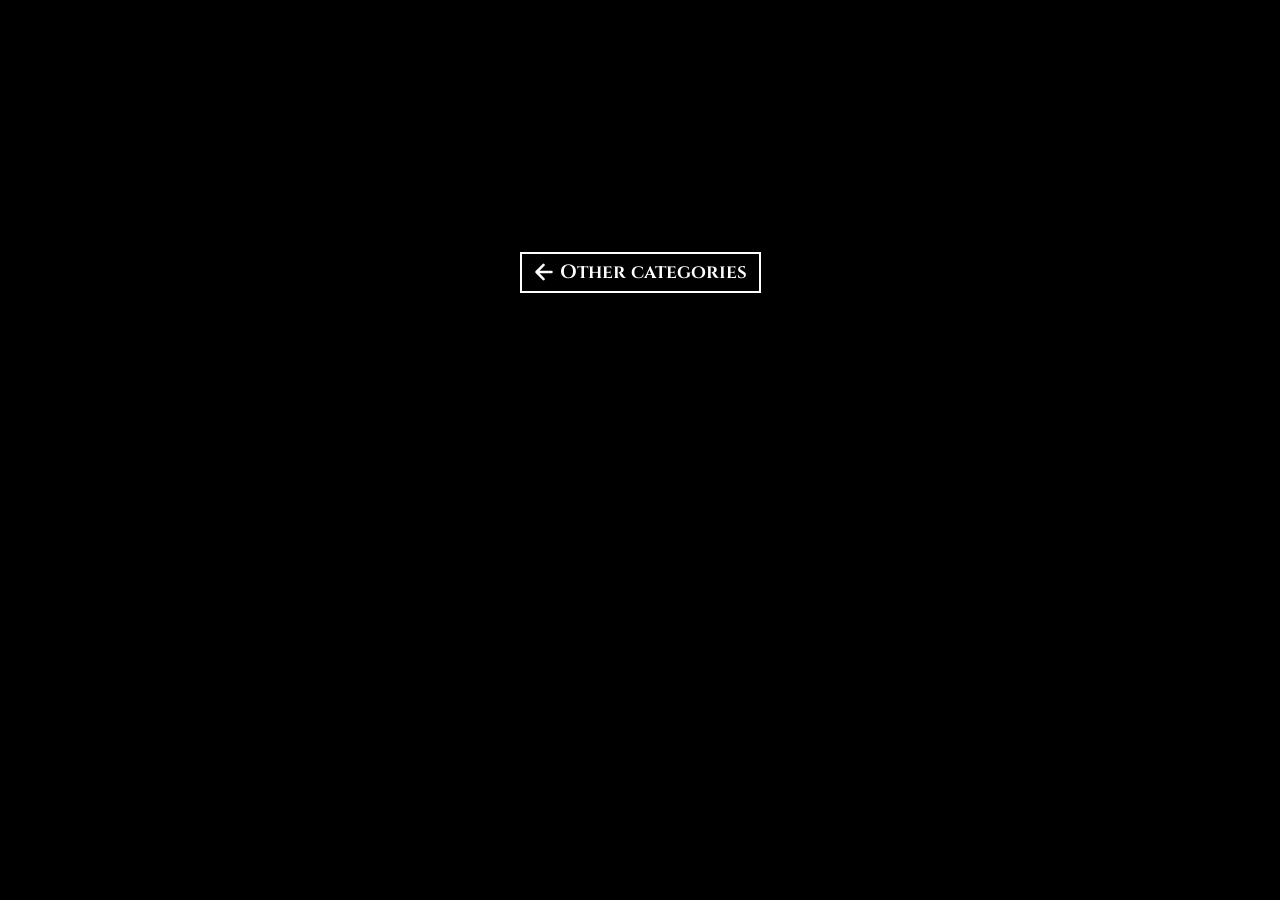
<file: give-em-hell/category.html>
<!doctype html>
<html>
  <head>
    <meta charset="UTF-8" />
    <meta name="viewport" content="width=device-width, initial-scale=1.0" />

    <link rel="preload" as="style" href="../josh-comeau-reset.css" />
    <link rel="preload" as="style" href="hellstyles.css" />
    <link rel="preload" as="style" href="category.css" />

    <style>
      body {
        --white: #ffffff;
        --bkg-color: #000000;

        background-color: var(--bkg-color);
        color: var(--white);
      }
    </style>
    <link rel="stylesheet" type="text/css" href="../josh-comeau-reset.css" />
    <link rel="stylesheet" type="text/css" href="hellstyles.css" />
    <link rel="stylesheet" type="text/css" href="category.css" />

    <link rel="icon" href="./favicon.ico" sizes="32x32" />

    <title>Give &apos;Em Hell Kiki Ball</title>
    <meta
      name="description"
      content="You’re all summoned to our FIRST EVER OTY Ball! 😈 The gates of hell are open. Will you make it HOT or burn to a crisp? ☠️ Judgement day calls."
    />

    <meta
      property="og:url"
      content="https://sweetlikehoneymtl.com/give-em-hell/"
    />
    <meta property="og:type" content="website" />
    <meta property="og:title" content="Give 'Em Hell Kiki Ball" />
    <meta
      property="og:description"
      content="You’re all summoned to our FIRST EVER OTY Ball! 😈 The gates of hell are open. Will you make it HOT or burn to a crisp? ☠️ Judgement day calls."
    />
    <meta
      property="og:image"
      content="https://sweetlikehoneymtl.com/give-em-hell/site_preview.png"
    />

    <meta name="twitter:card" content="summary_large_image" />
    <meta property="twitter:domain" content="sweetlikehoneymtl.com" />
    <meta
      property="twitter:url"
      content="https://sweetlikehoneymtl.com/give-em-hell/"
    />
    <meta name="twitter:title" content="Give 'Em Hell Kiki Ball" />
    <meta
      name="twitter:description"
      content="You’re all summoned to our FIRST EVER OTY Ball! 😈 The gates of hell are open. Will you make it HOT or burn to a crisp? ☠️ Judgement day calls."
    />
    <meta
      name="twitter:image"
      content="https://sweetlikehoneymtl.com/give-em-hell/site_preview.png"
    />
  </head>
  <body>
    <h1 id="categoryName"></h1>
    <div id="categoryDescription"></div>
    <div id="lookbook" class="carousel"></div>
    <a id="backButton" class="button" href="/give-em-hell/#categories">
      <svg
        width="20px"
        height="20px"
        viewBox="0 0 24 24"
        fill="none"
        xmlns="http://www.w3.org/2000/svg"
        color="#ffffff"
      >
        <path
          d="M21 12L3 12M3 12L11.5 3.5M3 12L11.5 20.5"
          stroke="#ffffff"
          stroke-width="3"
          stroke-linecap="round"
          stroke-linejoin="round"
        ></path>
      </svg>
      Other categories</a
    >

    <script src="./category.js" type="module"></script>
  </body>
</html>
</file>
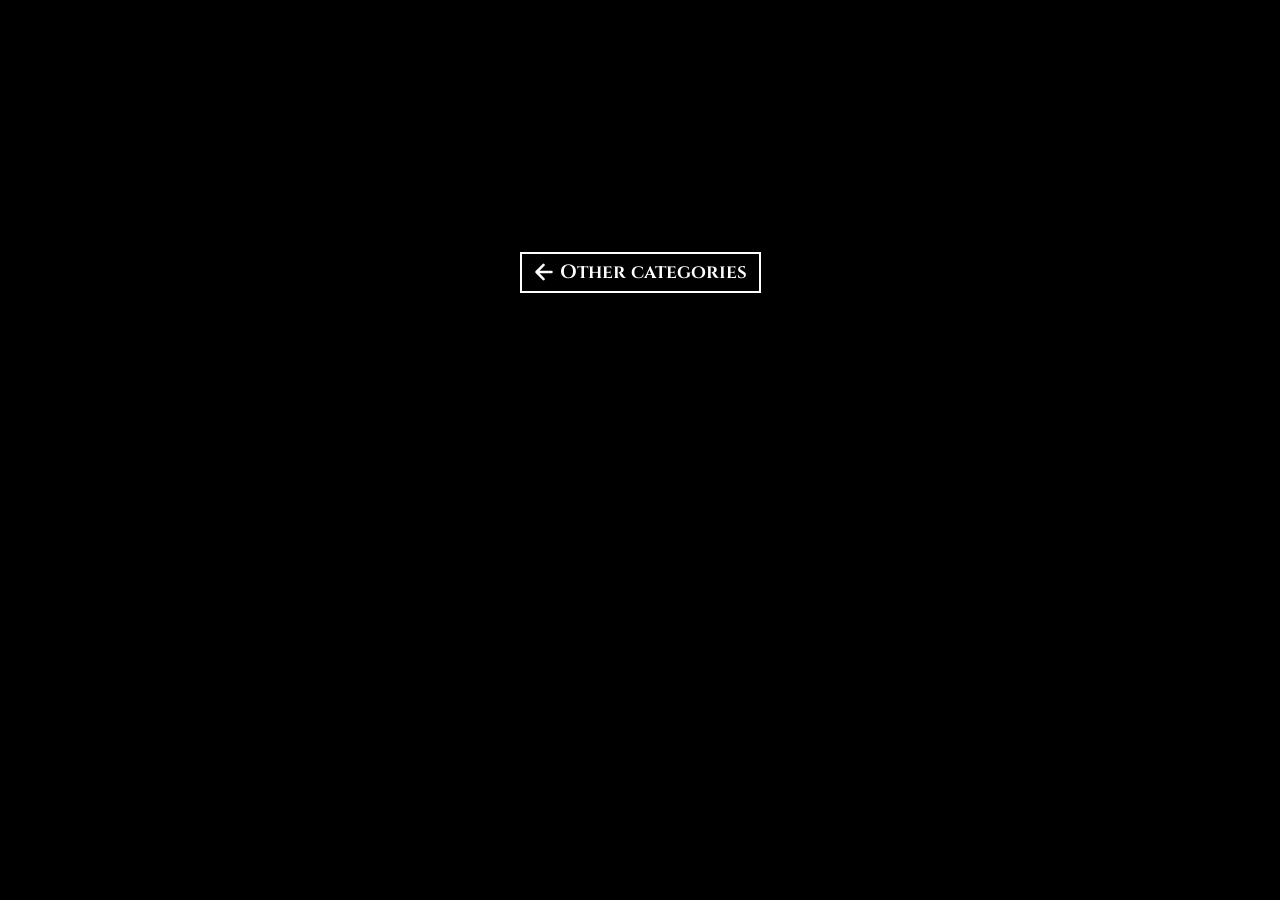
<file: giveemhell/category.html>
<!doctype html>
<html>
  <head>
    <meta charset="UTF-8" />
    <meta name="viewport" content="width=device-width, initial-scale=1.0" />

    <link rel="preload" as="style" href="../josh-comeau-reset.css" />
    <link rel="preload" as="style" href="hellstyles.css" />
    <link rel="preload" as="style" href="category.css" />

    <style>
      body {
        --white: #ffffff;
        --bkg-color: #000000;

        background-color: var(--bkg-color);
        color: var(--white);
      }
    </style>
    <link rel="stylesheet" type="text/css" href="../josh-comeau-reset.css" />
    <link rel="stylesheet" type="text/css" href="hellstyles.css" />
    <link rel="stylesheet" type="text/css" href="category.css" />

    <link rel="icon" href="../favicon.ico" sizes="32x32" />

    <title>Give &apos;Em Hell Kiki Ball</title>
    <meta
      name="description"
      content="You’re all summoned to our FIRST EVER OTY Ball! 😈 The gates of hell are open. Will you make it HOT or burn to a crisp? ☠️ Judgement day calls."
    />

    <meta
      property="og:url"
      content="https://sweetlikehoneymtl.com/giveemhell"
    />
    <meta property="og:type" content="website" />
    <meta property="og:title" content="Give 'Em Hell Kiki Ball" />
    <meta
      property="og:description"
      content="You’re all summoned to our FIRST EVER OTY Ball! 😈 The gates of hell are open. Will you make it HOT or burn to a crisp? ☠️ Judgement day calls."
    />
    <meta
      property="og:image"
      content="https://sweetlikehoneymtl.com/site_preview.png"
    />

    <meta name="twitter:card" content="summary_large_image" />
    <meta property="twitter:domain" content="sweetlikehoneymtl.com" />
    <meta
      property="twitter:url"
      content="https://sweetlikehoneymtl.com/giveemhell"
    />
    <meta name="twitter:title" content="Give 'Em Hell Kiki Ball" />
    <meta
      name="twitter:description"
      content="You’re all summoned to our FIRST EVER OTY Ball! 😈 The gates of hell are open. Will you make it HOT or burn to a crisp? ☠️ Judgement day calls."
    />
    <meta
      name="twitter:image"
      content="https://sweetlikehoneymtl.com/site_preview.png"
    />
  </head>
  <body>
    <h1 id="categoryName"></h1>
    <div id="categoryDescription"></div>
    <div id="lookbook" class="carousel"></div>
    <a id="backButton" class="button" href="/giveemhell/#categories">
      <svg
        width="20px"
        height="20px"
        viewBox="0 0 24 24"
        fill="none"
        xmlns="http://www.w3.org/2000/svg"
        color="#ffffff"
      >
        <path
          d="M21 12L3 12M3 12L11.5 3.5M3 12L11.5 20.5"
          stroke="#ffffff"
          stroke-width="3"
          stroke-linecap="round"
          stroke-linejoin="round"
        ></path>
      </svg>
      Other categories</a
    >

    <script src="./category.js" type="module"></script>
  </body>
</html>
</file>
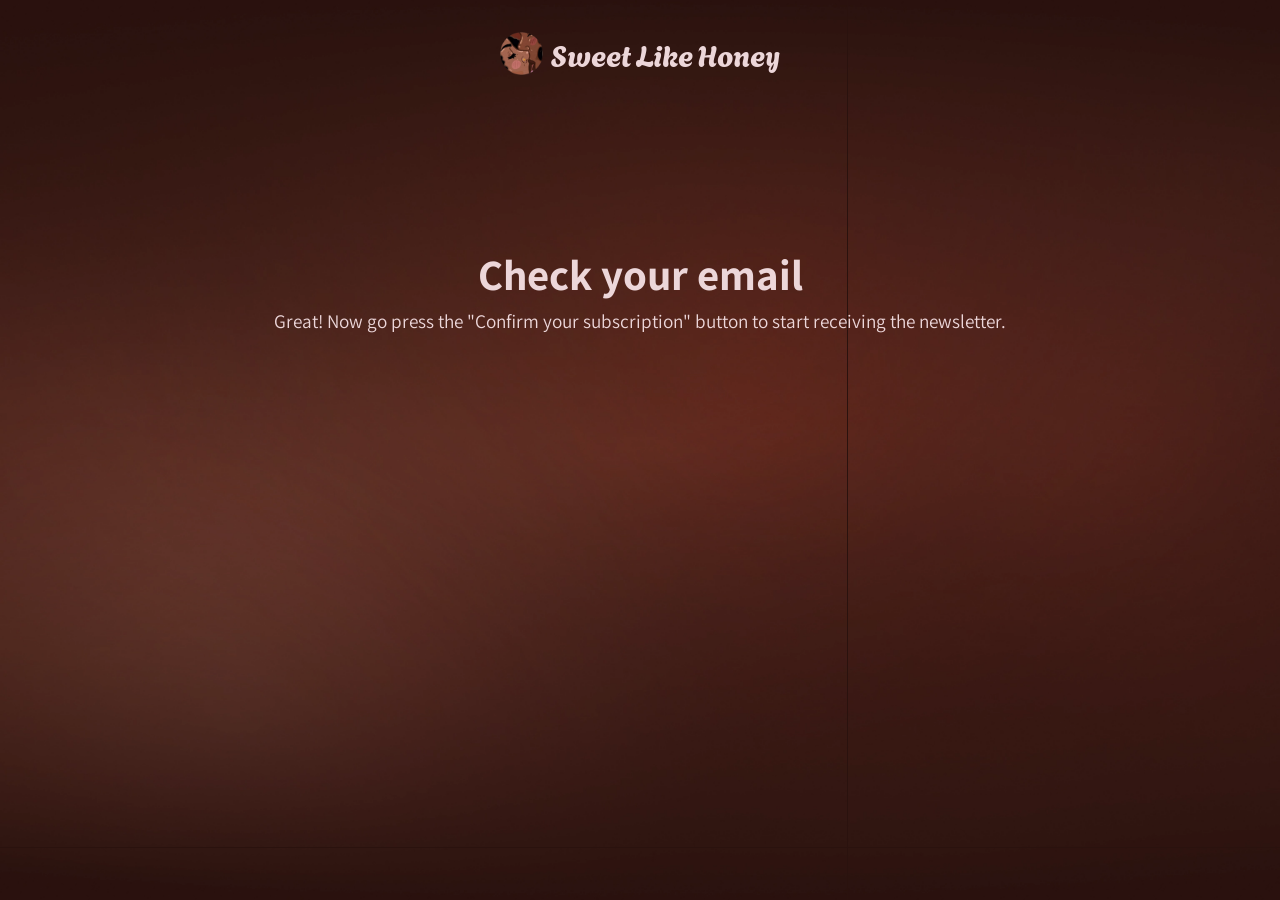
<file: newsletter/confirm.html>
<!doctype html>
<html>
  <head>
    <meta charset="UTF-8" />
    <meta name="viewport" content="width=device-width, initial-scale=1.0" />

    <link rel="preload" as="style" href="../josh-comeau-reset.css" />
    <link rel="preload" as="style" href="../styles.css" />
    <link rel="preload" as="style" href="../newsletter.css" />

    <style>
      body {
        --white: #ecd6d9;
        --bkg-color: #2a120e;
        background-color: var(--bkg-color);
        color: var(--white);
      }
    </style>
    <link rel="stylesheet" type="text/css" href="../josh-comeau-reset.css" />
    <link rel="stylesheet" type="text/css" href="../styles.css" />
    <link rel="stylesheet" type="text/css" href="../newsletter.css" />

    <link rel="icon" href="../favicon.ico" sizes="32x32" />

    <title>Check your email · Sweet Like Honey</title>
    <meta
      name="description"
      content="Recieve event updates and announcements directly to your email"
    />

    <meta
      property="og:url"
      content="https://sweetlikehoneymtl.com/newsletter/confirm"
    />
    <meta property="og:type" content="website" />
    <meta property="og:title" content="Check your email · Sweet Like Honey" />
    <meta
      property="og:description"
      content="Recieve event updates and announcements directly to your email"
    />
    <meta
      property="og:image"
      content="https://sweetlikehoneymtl.com/site_preview.png"
    />

    <meta name="twitter:card" content="summary_large_image" />
    <meta property="twitter:domain" content="sweetlikehoneymtl.com" />
    <meta
      property="twitter:url"
      content="https://sweetlikehoneymtl.com/newsletter/confirm"
    />
    <meta name="twitter:title" content="Sweet Like Honey Newsletter" />
    <meta
      name="twitter:description"
      content="Recieve event updates and announcements directly to your email"
    />
    <meta
      name="twitter:image"
      content="https://sweetlikehoneymtl.com/site_preview.png"
    />
  </head>
  <body>
    <header>
      <nav>
        <a class="headerLink" href="/">
          <img src="../SLH Logo.png" />
          <span>Sweet Like Honey</span>
        </a>
      </nav>
    </header>
    <main>
      <h2>Check your email</h2>
      <p>
        Great! Now go press the &quot;Confirm your subscription&quot; button to
        start receiving the newsletter.
      </p>
    </main>
  </body>
</html>
</file>
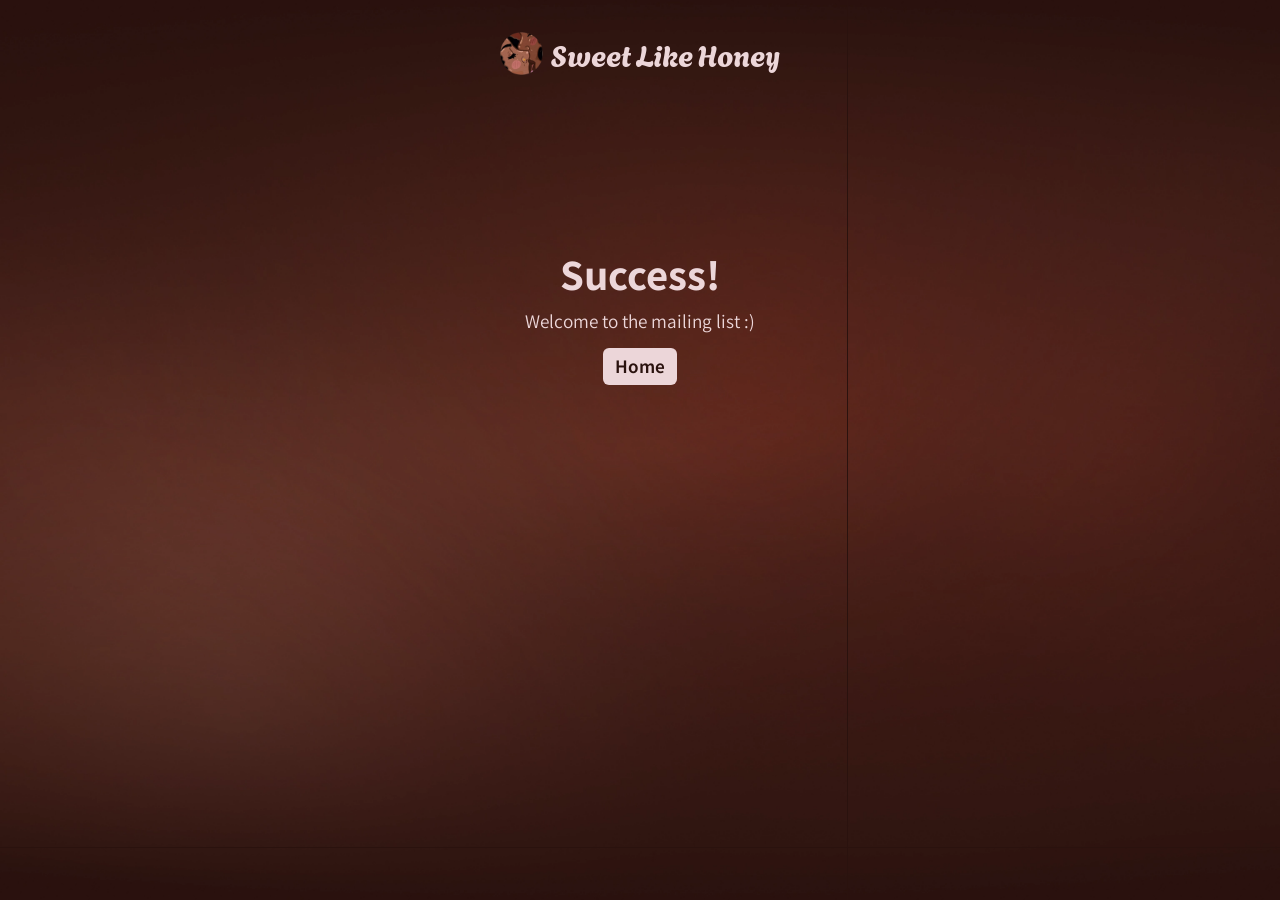
<file: newsletter/success.html>
<!doctype html>
<html>
  <head>
    <meta charset="UTF-8" />
    <meta name="viewport" content="width=device-width, initial-scale=1.0" />

    <link rel="preload" as="style" href="../josh-comeau-reset.css" />
    <link rel="preload" as="style" href="../styles.css" />
    <link rel="preload" as="style" href="../newsletter.css" />

    <style>
      body {
        --white: #ecd6d9;
        --bkg-color: #2a120e;
        background-color: var(--bkg-color);
        color: var(--white);
      }
    </style>
    <link rel="stylesheet" type="text/css" href="../josh-comeau-reset.css" />
    <link rel="stylesheet" type="text/css" href="../styles.css" />
    <link rel="stylesheet" type="text/css" href="../newsletter.css" />

    <link rel="icon" href="../favicon.ico" sizes="32x32" />

    <title>Success! · Sweet Like Honey</title>
    <meta
      name="description"
      content="Recieve event updates and announcements directly to your email"
    />

    <meta
      property="og:url"
      content="https://sweetlikehoneymtl.com/newsletter/confirm"
    />
    <meta property="og:type" content="website" />
    <meta property="og:title" content="Success! · Sweet Like Honey" />
    <meta
      property="og:description"
      content="Recieve event updates and announcements directly to your email"
    />
    <meta
      property="og:image"
      content="https://sweetlikehoneymtl.com/site_preview.png"
    />

    <meta name="twitter:card" content="summary_large_image" />
    <meta property="twitter:domain" content="sweetlikehoneymtl.com" />
    <meta
      property="twitter:url"
      content="https://sweetlikehoneymtl.com/newsletter/confirm"
    />
    <meta name="twitter:title" content="Sweet Like Honey Newsletter" />
    <meta
      name="twitter:description"
      content="Recieve event updates and announcements directly to your email"
    />
    <meta
      name="twitter:image"
      content="https://sweetlikehoneymtl.com/site_preview.png"
    />
  </head>
  <body>
    <header>
      <nav>
        <a class="headerLink" href="/">
          <img src="../SLH Logo.png" />
          <span>Sweet Like Honey</span>
        </a>
      </nav>
    </header>
    <main>
      <h2>Success!</h2>
      <p>Welcome to the mailing list :)</p>
      <a class="button" href="/"><span>Home</span></a>
    </main>
  </body>
</html>
</file>
<file: styles.css>
@font-face {
  font-family: "Agbalumo";
  src: url("fonts/Agbalumo-Regular.ttf");
}

@font-face {
  font-family: "Assistant";
  src: url("fonts/Assistant-VariableFont_wght.ttf");
}

html {
  font-size: 120%;
}

body {
  overflow-x: auto;

  &::before {
    content: "";
    position: fixed;
    z-index: -1;
    width: 100svw;
    height: 100svh;
    background-image: url("./background_mobile.webp");
    background-position: center;
    background-size: cover;
    background-repeat: no-repeat;
    top: 0;
    left: 0;
  }

  min-height: 100svh;

  font-family: Assistant;

  @media (orientation: landscape) {
    &::before {
      background-image: url("./background_desktop.webp");
    }
  }
}

h1 {
  font-size: 3.5em;
  @media (orientation: landscape) {
    font-size: 4em;
  }
}
h2 {
  font-size: 2.25em;
}
h3 {
  font-size: 2em;
}
h4 {
  font-size: 1.75em;
}
h5 {
  font-size: 1.5em;
}
h6 {
  font-size: 1em;
}

button {
  padding: 0;
  border: none;
  background: none;
}

a:where(:visited),
a:where(:any-link) {
  color: inherit;
}

.buttons {
  display: flex;
  flex-direction: column;
  gap: 8px;
  margin: 12px 0;

  .button {
    margin: 0;
  }
}

.button {
  border-radius: 8px;
  margin: 12px 0;

  padding: 8px 16px;
  background-color: var(--white);
  color: var(--bkg-color);

  text-decoration: none;
  font-weight: 650;

  &:disabled {
    opacity: 0.75;
  }

  &.secondary {
    background-color: oklch(from var(--white) l c h / 0.1);
    color: var(--white);
  }

  @media (hover: hover) {
    border-radius: 6px;
    padding: 4px 12px;
    transition: transform 100ms ease-in-out;

    &:not(:disabled):hover {
      transform: scale(1.1);
    }
  }
}
</file>
<file: home.css>
body {
  position: relative;

  display: flex;
  flex-direction: column;
  align-items: center;
  gap: 32px;

  @media (orientation: landscape) {
    padding: 0 32px;
    flex-direction: row;
    justify-content: center;
    align-items: flex-start;
  }
}

#heroImage {
  width: 75vw;
  max-width: 250px;

  @media (orientation: landscape) {
    width: 30vw;
  }
}

.heroSection {
  width: 100%;
  max-width: 500px;
  margin-top: 4svh;
  padding: 0 2.5vw;

  display: flex;
  flex-direction: column;
  align-items: center;
  text-align: center;

  @media (orientation: landscape) {
    position: sticky;
    top: 0;

    margin-top: 0;
    padding: 0;
    height: 100svh;
    width: 40svw;

    justify-content: center;
  }
}

.logo {
  margin-top: 32px;

  display: flex;
  flex-direction: column;
  align-items: center;

  h1 {
    font-family: Agbalumo;
    line-height: 1;
    margin-top: 8px;
    margin-bottom: 16px;
  }

  @media (orientation: landscape) {
    margin-top: 0;

    h1 {
      margin-top: 16px;
      margin-bottom: 32px;
    }
  }
}

main {
  padding: 0 2.5vw;

  display: flex;
  flex-direction: column;
  align-items: center;
  text-align: center;

  @media (orientation: landscape) {
    padding: 0;
    min-height: 100svh;
    justify-content: center;
  }
}

#upcomingEventsTitle {
  margin-bottom: 16px;

  @media (orientation: landscape) {
    margin-bottom: 32px;
    margin-top: 32px;
  }
}

.posters {
  display: flex;
  flex-direction: column;
  gap: 16px;

  article {
    width: 80vw;
    max-width: 300px;
  }

  @media (orientation: landscape) {
    margin-bottom: 32px;

    &::after {
      content: "More to be announced…";
      opacity: 0.5;
    }

    article {
      width: 40svw;
      max-width: 400px;
    }
  }
}

.carousel {
  display: flex;
  align-items: center;
  gap: 8px;

  padding: 0 32px;
  margin: 0 -32px;
  mask-image: linear-gradient(
    to right,
    transparent,
    black 40px,
    black calc(100% - 40px),
    transparent 100%
  );
  scroll-snap-type: x mandatory;
  overflow-x: scroll;
  scrollbar-width: none;

  img {
    scroll-snap-align: center;
  }
}

.eventDescription {
  margin: 16px 0 32px;
  display: flex;
  flex-direction: column;
  align-items: center;
  text-align: center;

  p {
    line-height: 1.2;
  }

  p > * {
    display: block;
  }
}

footer {
  opacity: 0.5;
  display: flex;
  align-items: center;

  p {
    font-style: italic;
  }

  &.mobileFooter {
    height: 200px;
  }

  &.desktopFooter {
    display: none;
    height: 100px;
  }

  @media (orientation: landscape) {
    &.mobileFooter {
      display: none;
    }

    &.desktopFooter {
      display: flex;
    }
  }
}
</file>
<file: give-em-hell/hellstyles.css>
@import url("https://fonts.googleapis.com/css2?family=Cinzel:wght@400..900&display=swap");

html {
  font-size: 120%;

  /* These numbers are arbitrary at the moment */
  --safeAreaTop: 16px;
  --safeAreaHorizontal: 24px;
  --safeAreaBottom: 48px;

  --safeArea: var(--safeAreaTop) var(--safeAreaHorizontal) var(--safeAreaBottom);
}

body {
  overflow-x: auto;
  min-height: 100svh;
  font-family: Cinzel;

  display: flex;
  flex-direction: column;
  align-items: stretch;
}

h1 {
  font-size: 3.5em;
  @media (orientation: landscape) {
    font-size: 4em;
  }
}
h2 {
  font-size: 2.25em;
}
h3 {
  font-size: 2em;
}
h4 {
  font-size: 1.75em;
}
h5 {
  font-size: 1.5em;
}
h6 {
  font-size: 1em;
}

button {
  padding: 0;
  border: none;
  background: none;
}

a:where(:visited),
a:where(:any-link) {
  color: inherit;
}

.buttons {
  display: flex;
  flex-direction: column;
  gap: 8px;
  margin: 12px 0;

  .button {
    margin: 0;
  }
}

.button {
  margin: 12px 0;

  border: 2px solid var(--white);
  padding: 8px 16px;
  color: var(--white);

  text-decoration: none;
  font-weight: 650;

  &:disabled {
    opacity: 0.75;
  }

  &:active {
    background-color: oklch(from var(--white) l c h / 0.2);
  }

  &.secondary {
    background-color: oklch(from var(--white) l c h / 0.1);
    color: var(--white);
  }

  @media (hover: hover) {
    padding: 4px 12px;
    transition: transform 100ms ease-in-out;

    &:not(:disabled):hover {
      transform: scale(1.1);
    }
  }
}
</file>
<file: give-em-hell/main_page.css>
body {
  --dramatic-spacing: 50svh;

  @media (orientation: landscape) {
    --dramatic-spacing: 25svh;
  }
}

.heroArea,
.flamesArea,
.categoryArea {
  scroll-snap-align: start;

  min-height: 100svh;
  display: flex;
  flex-direction: column;
  align-items: center;
}

.heroArea > * {
  animation: 5000ms ease-out calc(500ms * sibling-index()) backwards fade-in;
}

.heroSection,
.ticketsAndInfoSection {
  padding: 0 var(--safeAreaHorizontal);
  width: 100%;
  max-width: 1200px;

  display: flex;
  flex-direction: column;
  align-items: center;
  justify-content: center;
  gap: 8px;

  text-align: center;
}

.heroSection {
  margin-top: 5vh;
  min-height: min(30vh, 15lh);
  padding: 0 var(--safeAreaHorizontal);

  img {
    width: 100%;
  }
}

#descendButton {
  margin-top: 5vh;

  background: none;
  border: none;

  display: flex;
  flex-direction: column;
  align-items: center;

  text-align: center;
  color: var(--white);
  font-weight: bold;
}

.pointingHand {
  font-size: 4rem;

  will-change: transform;
  animation: 2.5s ease-in-out 0s infinite alternate floating;
}

@keyframes floating {
  from {
    transform: translateY(0);
  }

  to {
    transform: translateY(30%);
  }
}

@keyframes fade-in {
  from {
    opacity: 0;
  }

  to {
    opacity: 1;
  }
}

.flamesArea {
  --glitter: url("glitter-bkg.png");
  margin-top: var(--dramatic-spacing);

  position: relative;
  overflow: hidden;
  opacity: 0.9999;

  text-align: center;

  .verse {
    padding: 0 24px;
  }
}

.flamesArea::before,
.flamesArea::after {
  content: "";
  position: absolute;
  inset: 0;
}

.flamesArea::before {
  content: "";
  background-image:
    var(--glitter), var(--glitter),
    linear-gradient(
      0deg,
      white 0px,
      #ff51ce 5px,
      #c563ac9c 30%,
      transparent 70%
    ),
    radial-gradient(ellipse at bottom, transparent 30%, black 60%);
  background-size:
    350px 500px,
    400px 650px,
    100% 100%,
    150vw 100svh;
  background-blend-mode: hard-light, color-dodge, multiply;
  background-position:
    0px 0px,
    0px 0px,
    var(--gradientPos);
  background-repeat: repeat, repeat, repeat, no-repeat;
  mix-blend-mode: color-dodge;
  filter: brightness(3.7) blur(7px) contrast(6);
  animation: fire 8s linear infinite;
  /*box-shadow: inset 0 -40px 50px -60px #7c16dc;*/
  box-shadow: inset 0 -40px 50px -60px white;
}

.flamesArea::after {
  content: "";
  background-image: linear-gradient(
    to bottom,
    transparent 0%,
    transparent 80%,
    white 98%
  );
}
@keyframes fire {
  0% {
    background-position:
      center 0px,
      center 0px,
      50% 100%,
      center center;
  }
  100% {
    background-position:
      center -500px,
      center -650px,
      50% 100%,
      center center;
  }
}

.verse {
  max-width: 500px;
  margin-bottom: 24px;
}

.whiteBkg {
  background-color: white;
  color: black;
  padding-top: var(--dramatic-spacing);
}

.categoryArea {
  padding: 24px 48px 48px;
  text-align: center;

  display: flex;
  align-items: center;
  justify-content: center;
}

#categoryLinks {
  display: flex;
  flex-direction: column;
  align-items: center;
  gap: 8px;

  text-align: center;

  a {
    font-weight: bold;
    text-decoration: underline;

    @media (hover: hover) {
      cursor: pointer;
    }
  }
}
</file>
<file: giveemhell/hellstyles.css>
@import url("https://fonts.googleapis.com/css2?family=Cinzel:wght@400..900&display=swap");

html {
  font-size: 120%;

  /* These numbers are arbitrary at the moment */
  --safeAreaTop: 16px;
  --safeAreaHorizontal: 24px;
  --safeAreaBottom: 48px;

  --safeArea: var(--safeAreaTop) var(--safeAreaHorizontal) var(--safeAreaBottom);
}

body {
  overflow-x: auto;
  min-height: 100svh;
  font-family: Cinzel;

  display: flex;
  flex-direction: column;
  align-items: stretch;
}

h1 {
  font-size: 3.5em;
  @media (orientation: landscape) {
    font-size: 4em;
  }
}
h2 {
  font-size: 2.25em;
}
h3 {
  font-size: 2em;
}
h4 {
  font-size: 1.75em;
}
h5 {
  font-size: 1.5em;
}
h6 {
  font-size: 1em;
}

button {
  padding: 0;
  border: none;
  background: none;
}

a:where(:visited),
a:where(:any-link) {
  color: inherit;
}

.buttons {
  display: flex;
  flex-direction: column;
  gap: 8px;
  margin: 12px 0;

  .button {
    margin: 0;
  }
}

.button {
  margin: 12px 0;

  border: 2px solid var(--white);
  padding: 8px 16px;
  color: var(--white);

  text-decoration: none;
  font-weight: 650;

  &:disabled {
    opacity: 0.75;
  }

  &:active {
    background-color: oklch(from var(--white) l c h / 0.2);
  }

  &.secondary {
    background-color: oklch(from var(--white) l c h / 0.1);
    color: var(--white);
  }

  @media (hover: hover) {
    padding: 4px 12px;
    transition: transform 100ms ease-in-out;

    &:not(:disabled):hover {
      transform: scale(1.1);
    }
  }
}
</file>
<file: giveemhell/hero_page.css>
body {
  --dramatic-spacing: 50svh;

  @media (orientation: landscape) {
    --dramatic-spacing: 25svh;
  }
}

.heroArea,
.flamesArea,
.categoryArea {
  scroll-snap-align: start;

  min-height: 100svh;
  display: flex;
  flex-direction: column;
  align-items: center;
}

.heroArea > * {
  animation: 5000ms ease-out calc(500ms * sibling-index()) backwards fade-in;
}

.heroSection,
.ticketsAndInfoSection {
  padding: 0 var(--safeAreaHorizontal);
  width: 100%;
  max-width: 1200px;

  display: flex;
  flex-direction: column;
  align-items: center;
  justify-content: center;
  gap: 8px;

  text-align: center;
}

.heroSection {
  margin-top: 5vh;
  min-height: min(30vh, 15lh);
  padding: 0 var(--safeAreaHorizontal);

  img {
    width: 100%;
  }
}

#descendButton {
  margin-top: 5vh;

  background: none;
  border: none;

  display: flex;
  flex-direction: column;
  align-items: center;

  text-align: center;
  color: var(--white);
  font-weight: bold;
}

.pointingHand {
  font-size: 4rem;

  will-change: transform;
  animation: 2.5s ease-in-out 0s infinite alternate floating;
}

@keyframes floating {
  from {
    transform: translateY(0);
  }

  to {
    transform: translateY(30%);
  }
}

@keyframes fade-in {
  from {
    opacity: 0;
  }

  to {
    opacity: 1;
  }
}

.flamesArea {
  --glitter: url("glitter-bkg.png");
  margin-top: var(--dramatic-spacing);

  position: relative;
  overflow: hidden;
  opacity: 0.9999;

  text-align: center;

  .verse {
    padding: 0 24px;
  }
}

.flamesArea::before,
.flamesArea::after {
  content: "";
  position: absolute;
  inset: 0;
}

.flamesArea::before {
  content: "";
  background-image:
    var(--glitter), var(--glitter),
    linear-gradient(
      0deg,
      white 0px,
      #ff51ce 5px,
      #c563ac9c 30%,
      transparent 70%
    ),
    radial-gradient(ellipse at bottom, transparent 30%, black 60%);
  background-size:
    350px 500px,
    400px 650px,
    100% 100%,
    150vw 100svh;
  background-blend-mode: hard-light, color-dodge, multiply;
  background-position:
    0px 0px,
    0px 0px,
    var(--gradientPos);
  background-repeat: repeat, repeat, repeat, no-repeat;
  mix-blend-mode: color-dodge;
  filter: brightness(3.7) blur(7px) contrast(6);
  animation: fire 8s linear infinite;
  /*box-shadow: inset 0 -40px 50px -60px #7c16dc;*/
  box-shadow: inset 0 -40px 50px -60px white;
}

.flamesArea::after {
  content: "";
  background-image: linear-gradient(
    to bottom,
    transparent 0%,
    transparent 80%,
    white 98%
  );
}
@keyframes fire {
  0% {
    background-position:
      center 0px,
      center 0px,
      50% 100%,
      center center;
  }
  100% {
    background-position:
      center -500px,
      center -650px,
      50% 100%,
      center center;
  }
}

.verse {
  max-width: 500px;
  margin-bottom: 24px;
}

.whiteBkg {
  background-color: white;
  color: black;
  padding-top: var(--dramatic-spacing);
}

.categoryArea {
  padding: 24px 48px 48px;
  text-align: center;

  display: flex;
  align-items: center;
  justify-content: center;
}

#categoryLinks {
  display: flex;
  flex-direction: column;
  align-items: center;
  gap: 8px;

  text-align: center;

  a {
    font-weight: bold;
    text-decoration: underline;

    @media (hover: hover) {
      cursor: pointer;
    }
  }
}
</file>
<file: newsletter.css>
body {
  display: flex;
  flex-direction: column;
  align-items: center;
}

header {
  padding: 32px 5vw;
  max-width: 800px;
}

.headerLink {
  text-decoration: none;

  display: flex;
  align-items: center;
  gap: 8px;

  img {
    width: 1.5lh;
  }

  span {
    font-family: Agbalumo;
    font-size: 1.5rem;
  }
}

main {
  flex: 1;
  padding: 0 2.5vw;

  display: flex;
  flex-direction: column;
  align-items: center;
  text-align: center;

  @media (orientation: landscape) {
    padding-top: 15svh;
  }
}
</file>
<file: give-em-hell/category.css>
body {
  display: flex;
  flex-direction: column;
  align-items: center;
  text-align: center;
  gap: 48px;

  padding: 24px 24px 48px;

  @media (orientation: landscape) {
    padding: 96px 24px;
  }
}

h1 {
  font-size: 2rem;

  @media (orientation: landscape) {
    font-size: 3rem;
  }
}

#categoryDescription {
  display: flex;
  flex-direction: column;
  gap: 12px;

  max-width: 500px;

  strong {
    text-decoration: underline;
  }
}

#lookbook {
  padding: 4px 24px;
  margin: 0 -24px;
  max-width: 1200px;

  display: flex;
  align-items: center;
  gap: 8px;

  mask-image: linear-gradient(
    to right,
    transparent,
    black 40px,
    black calc(100% - 40px),
    transparent 100%
  );
  scroll-snap-type: x mandatory;
  overflow-x: scroll;
  scrollbar-width: thin;

  img {
    scroll-snap-align: center;
    width: min(60vw, 300px);
  }

  @media (orientation: landscape) {
    padding: 0;
    margin: 0;

    display: flex;
    flex-direction: row;
    justify-content: center;
    flex-wrap: wrap;
    gap: 24px;

    scroll-snap-type: none;
    overflow-x: auto;
    mask-image: none;

    img {
      width: 282px;
    }
  }
}

#backButton {
  cursor: pointer;
  display: flex;
  align-items: center;
  gap: 0.5ch;
}
</file>
<file: giveemhell/category.css>
body {
  display: flex;
  flex-direction: column;
  align-items: center;
  text-align: center;
  gap: 48px;

  padding: 24px 24px 48px;

  @media (orientation: landscape) {
    padding: 96px 24px;
  }
}

h1 {
  font-size: 2rem;

  @media (orientation: landscape) {
    font-size: 3rem;
  }
}

#categoryDescription {
  display: flex;
  flex-direction: column;
  gap: 12px;

  max-width: 500px;

  strong {
    text-decoration: underline;
  }
}

#lookbook {
  padding: 4px 24px;
  margin: 0 -24px;
  max-width: 1200px;

  display: flex;
  align-items: center;
  gap: 8px;

  mask-image: linear-gradient(
    to right,
    transparent,
    black 40px,
    black calc(100% - 40px),
    transparent 100%
  );
  scroll-snap-type: x mandatory;
  overflow-x: scroll;
  scrollbar-width: thin;

  img {
    scroll-snap-align: center;
    width: min(60vw, 300px);
  }

  @media (orientation: landscape) {
    padding: 0;
    margin: 0;

    display: flex;
    flex-direction: row;
    justify-content: center;
    flex-wrap: wrap;
    gap: 24px;

    scroll-snap-type: none;
    overflow-x: auto;
    mask-image: none;

    img {
      width: 282px;
    }
  }
}

#backButton {
  cursor: pointer;
  display: flex;
  align-items: center;
  gap: 0.5ch;
}
</file>
